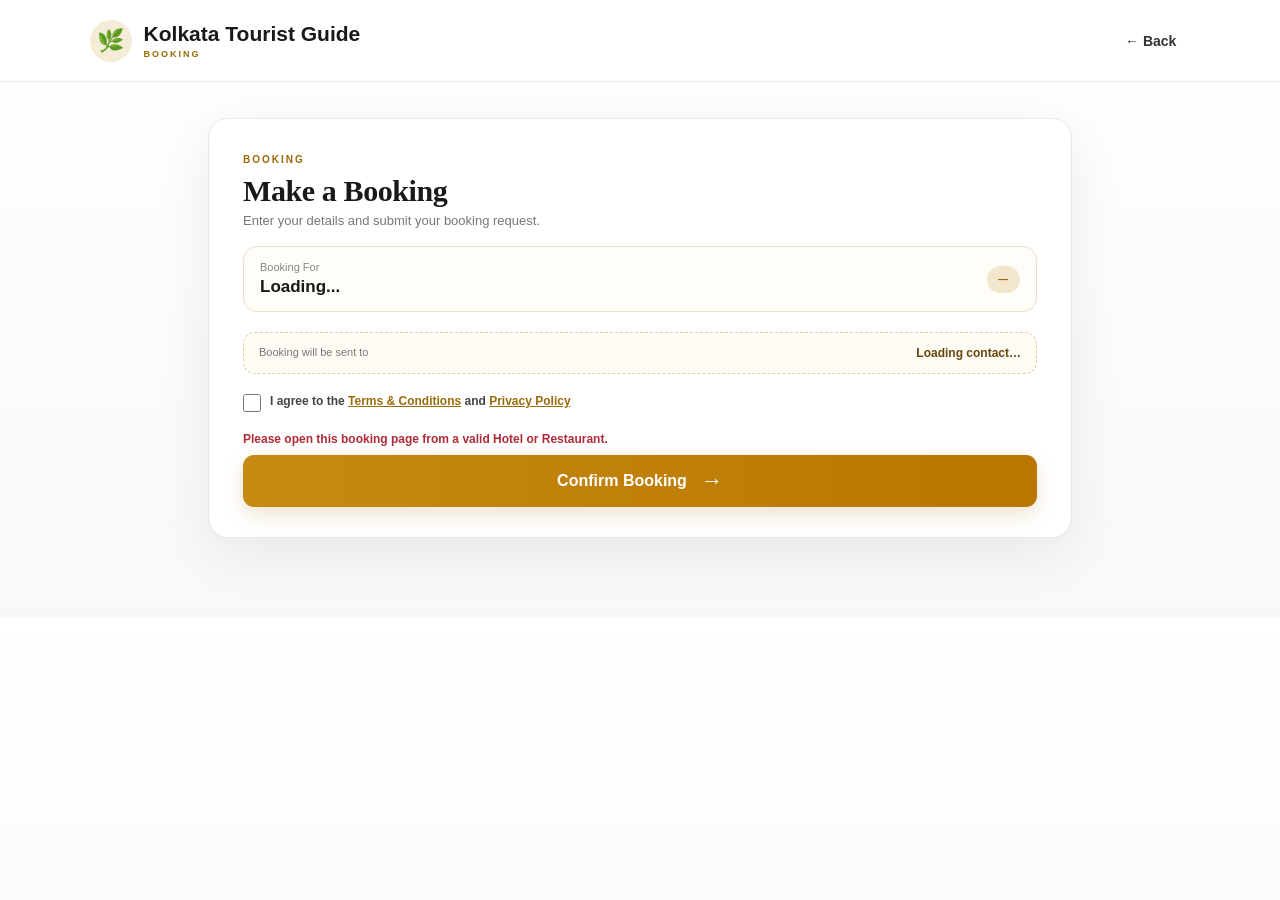
<file: booking.html>
<!DOCTYPE html>
<html lang="en">
<head>
<meta charset="UTF-8">
<meta name="viewport" content="width=device-width, initial-scale=1.0">
<title>Booking | Kolkata Tourist Guide</title>
<style>
/* INTERNAL CSS: css/booking.css */
*{box-sizing:border-box}
:root{--gold:#c58a14;--gold-dark:#9c6807;--gold-soft:#fff7e3;--ink:#191919;--muted:#777;--line:#e8e8e4;--bg:#fafaf8}
html{scroll-behavior:smooth}
body{margin:0;background:linear-gradient(180deg,#fff,#f8f8f6);color:var(--ink);font-family:Inter,Arial,"Noto Sans Bengali",sans-serif}
.booking-topbar{height:82px;background:rgba(255,255,255,.96);border-bottom:1px solid #ecece9;display:flex;align-items:center;justify-content:space-between;padding:0 7%;position:sticky;top:0;z-index:20;backdrop-filter:blur(12px)}
.brand-wrap{display:flex;align-items:center;gap:12px}
.brand-mark{width:42px;height:42px;border-radius:50%;display:grid;place-items:center;background:#f5ecd8;color:var(--gold-dark);font-size:22px}
.brand-name{font-weight:850;font-size:21px;line-height:1.1}
.brand-sub{font-size:9px;letter-spacing:2px;color:var(--gold-dark);font-weight:800;margin-top:4px}
.back-link{color:#333;text-decoration:none;font-weight:750;font-size:14px;padding:10px 14px;border-radius:10px;transition:.2s}
.back-link:hover{background:#f4f4f1;transform:translateX(-2px)}
.booking-shell{max-width:900px;margin:36px auto 80px;padding:0 18px}
.booking-card{background:#fff;border:1px solid #e8e8e4;border-radius:20px;box-shadow:0 15px 55px rgba(0,0,0,.07);overflow:hidden}
.booking-intro{padding:30px 34px 18px}
.eyebrow{font-size:10px;font-weight:900;letter-spacing:2px;color:var(--gold-dark)}
.booking-intro h1{margin:7px 0 5px;font-family:Georgia,serif;font-size:30px;letter-spacing:-.4px}
.booking-intro p{margin:0;color:#777;font-size:13px}
.booking-mode{display:block}
.selected-box{margin:0 34px 4px;background:#fffdf7;border:1px solid #eadfca;border-radius:14px;padding:14px 16px;display:flex;align-items:center;justify-content:space-between;gap:15px}
.label{display:block;font-size:11px;color:#888;margin-bottom:4px}
.selected-box strong{font-size:17px}
.type-pill{font-size:10px;font-weight:900;letter-spacing:1px;background:#f2e7cc;color:var(--gold-dark);padding:8px 11px;border-radius:999px}
.form-section{padding:26px 34px;border-top:1px solid var(--line)}
.section-title{display:flex;gap:11px;align-items:center;margin-bottom:20px}
.section-icon{width:35px;height:35px;border-radius:11px;background:var(--gold-soft);display:grid;place-items:center;font-size:17px;flex:none}
.section-title h2{font-size:17px;margin:0;font-weight:850}
.section-title p{font-size:11px;color:#8a8a8a;margin:3px 0 0}
.section-title small{font-size:12px;color:#999;font-weight:500}
.form-grid{display:grid;grid-template-columns:1fr 1fr;gap:18px}
.form-grid label.full{grid-column:1/-1}
label{display:block;font-size:12px;font-weight:750;color:#333}
label>span{display:block;margin-bottom:8px}
label b{color:#c33}
label em{display:block;font-style:normal;color:#999;font-size:10px;font-weight:500;margin-top:6px}
input,select,textarea{width:100%;border:1px solid #d9d9d5;background:#fff;border-radius:10px;min-height:46px;padding:12px 13px;font:inherit;font-size:13px;color:#242424;outline:none;transition:.2s}
textarea{min-height:105px;resize:vertical;line-height:1.5}
input::placeholder,textarea::placeholder{color:#aaa}
input:focus,select:focus,textarea:focus{border-color:#c49325;box-shadow:0 0 0 4px rgba(196,147,37,.11)}
.phone-row{display:grid;grid-template-columns:105px 1fr;gap:7px}
.phone-row select{border-radius:10px}
.contact-preview{margin:20px 34px 0;padding:13px 15px;border:1px dashed #dfcfaa;border-radius:12px;background:#fffcf5;display:flex;justify-content:space-between;gap:12px;font-size:11px;color:#777}
.contact-preview strong{color:#65460a;font-size:12px}
.terms{display:flex;align-items:flex-start;gap:9px;margin:0;padding:20px 34px 12px;font-size:12px;font-weight:650;color:#444}
.terms input{width:18px;min-height:18px;height:18px;margin:0;accent-color:var(--gold);flex:none}
.terms a{color:#9a6b0b}
.message{min-height:20px;padding:4px 34px 9px;color:#b02a37;font-size:12px;font-weight:700}
.confirm-btn{width:calc(100% - 68px);margin:0 34px 30px;border:0;border-radius:11px;min-height:52px;background:linear-gradient(90deg,#c68a12,#b97600);color:#fff;font-size:16px;font-weight:850;cursor:pointer;box-shadow:0 7px 20px rgba(166,112,0,.20);display:flex;align-items:center;justify-content:center;gap:14px;transition:.2s}
.confirm-btn:hover{filter:brightness(1.04);transform:translateY(-1px)}
.confirm-btn:disabled{opacity:.7;cursor:wait;transform:none}
.arrow{font-size:22px}
.hidden{display:none!important}
.spinner{width:16px;height:16px;border:2px solid rgba(255,255,255,.5);border-top-color:#fff;border-radius:50%;animation:spin .7s linear infinite}
.success-panel{text-align:center;padding:58px 24px}
.success-icon{width:62px;height:62px;border-radius:50%;display:grid;place-items:center;margin:auto;background:#eaf7ed;color:#258844;font-size:32px}
.success-panel h2{margin:16px 0 6px;font-family:Georgia,serif}
.success-panel p{color:#777;font-size:13px}
.booking-id-box{display:inline-flex;gap:10px;align-items:center;background:#faf8f1;border:1px solid #eadfbd;border-radius:10px;padding:12px 16px;margin:12px 0 22px}
.booking-id-box span{color:#777;font-size:11px}
.secondary-btn{border:1px solid #d7d7d2;background:#fff;border-radius:9px;padding:11px 16px;font-weight:750;cursor:pointer}
body.restaurant-mode .booking-card{border-radius:20px}
body.restaurant-mode .booking-intro h1{font-size:29px}
body.restaurant-mode .confirm-btn{background:linear-gradient(90deg,#c88a11,#b97800)}
body.hotel-mode .confirm-btn{background:linear-gradient(90deg,#bd850e,#a97000)}
@keyframes spin{to{transform:rotate(360deg)}}
@media(max-width:700px){
  .booking-topbar{height:70px;padding:0 15px}
  .brand-name{font-size:17px}.brand-sub{font-size:7px;letter-spacing:1.5px}
  .back-link{font-size:0;padding:9px}.back-link:first-letter{font-size:18px}
  .booking-shell{margin:15px auto 45px;padding:0 9px}
  .booking-card{border-radius:16px}
  .booking-intro{padding:23px 19px 14px}.booking-intro h1{font-size:25px}
  .selected-box{margin:0 19px 4px}
  .form-section{padding:22px 19px}.form-grid{grid-template-columns:1fr}.form-grid label.full{grid-column:auto}
  .phone-row{grid-template-columns:96px 1fr}
  .contact-preview{margin:18px 19px 0;flex-direction:column}
  .terms{padding:18px 19px 10px}.message{padding:4px 19px 9px}
  .confirm-btn{width:calc(100% - 38px);margin:0 19px 24px}
}

</style>
</head>
<body>
<header class="booking-topbar">
  <div class="brand-wrap">
    <div class="brand-mark">🌿</div>
    <div>
      <div id="brandName" class="brand-name">Kolkata Tourist Guide</div>
      <div id="brandSub" class="brand-sub">BOOKING</div>
    </div>
  </div>
  <a class="back-link" id="backLink" href="javascript:history.back()">← <span id="backText">Back</span></a>
</header>

<main class="booking-shell">
<section class="booking-card">
  <div class="booking-intro">
    <span class="eyebrow" id="introEyebrow">BOOKING</span>
    <h1 id="pageTitle">Make a Booking</h1>
    <p id="pageSubtitle">Enter your details and submit your booking request.</p>
  </div>

  <form id="bookingForm" novalidate>
    <input type="hidden" id="entityType">
    <input type="hidden" id="entityName">
    <input type="hidden" id="entityId">

    <div class="selected-box">
      <div>
        <span class="label">Booking For</span>
        <strong id="selectedName">Loading...</strong>
      </div>
      <span id="selectedType" class="type-pill">—</span>
    </div>

    <!-- ================= RESTAURANT ================= -->
    <div id="restaurantFields" class="booking-mode hidden">
      <div class="form-section">
        <div class="section-title">
          <span class="section-icon">👤</span>
          <div><h2>Guest Information</h2><p>Tell us how we can contact you.</p></div>
        </div>
        <div class="form-grid">
          <label>
            <span>Full Name <b>*</b></span>
            <input id="rCustomerName" type="text" maxlength="80" placeholder="Enter your full name" autocomplete="name">
          </label>
          <label>
            <span>Email Address <b>*</b></span>
            <input id="rEmail" type="email" maxlength="120" placeholder="Enter your email address" autocomplete="email">
          </label>
          <label>
            <span>Phone Number <b>*</b></span>
            <div class="phone-row">
              <select id="rCountryCode" aria-label="Country code">
                <option value="+91">🇮🇳 +91</option>
                <option value="+880">🇧🇩 +880</option>
                <option value="+1">🇺🇸 +1</option>
                <option value="+44">🇬🇧 +44</option>
                <option value="+61">🇦🇺 +61</option>
              </select>
              <input id="rPhone" type="tel" inputmode="numeric" maxlength="15" placeholder="Enter your phone number" autocomplete="tel-national">
            </div>
          </label>
          <label class="full">
            <span>Country / Nationality <b>*</b></span>
            <select id="rNationality">
              <option value="">Select your country</option>
              <option>India</option><option>Bangladesh</option><option>Nepal</option>
              <option>Bhutan</option><option>Sri Lanka</option><option>United States</option>
              <option>United Kingdom</option><option>Australia</option><option>Canada</option><option>Other</option>
            </select>
          </label>
        </div>
      </div>

      <div class="form-section">
        <div class="section-title">
          <span class="section-icon">🎂</span>
          <div><h2>Special Occasion <small>(Optional)</small></h2></div>
        </div>
        <select id="rOccasion">
          <option value="">Select occasion (e.g., Birthday, Anniversary)</option>
          <option>Birthday</option><option>Anniversary</option><option>Business Dinner</option>
          <option>Family Gathering</option><option>Date Night</option><option>Other</option>
        </select>
      </div>

      <div class="form-section">
        <div class="section-title">
          <span class="section-icon">📅</span>
          <div><h2>Booking Details</h2></div>
        </div>
        <div class="form-grid">
          <label>
            <span>Date <b>*</b></span>
            <input id="rDate" type="date">
          </label>
          <label>
            <span>Time <b>*</b></span>
            <select id="rTime">
              <option value="">Select time</option>
              <option>12:00 PM</option><option>12:30 PM</option><option>1:00 PM</option><option>1:30 PM</option>
              <option>2:00 PM</option><option>2:30 PM</option><option>6:30 PM</option><option>7:00 PM</option>
              <option>7:30 PM</option><option>8:00 PM</option><option>8:30 PM</option><option>9:00 PM</option>
              <option>9:30 PM</option><option>10:00 PM</option>
            </select>
          </label>
          <label>
            <span>Number of Guests <b>*</b></span>
            <select id="rGuests">
              <option value="">Select number of guests</option>
              <option value="1">1 Guest</option><option value="2">2 Guests</option><option value="3">3 Guests</option>
              <option value="4">4 Guests</option><option value="5">5 Guests</option><option value="6">6 Guests</option>
              <option value="7">7 Guests</option><option value="8">8 Guests</option><option value="9">9 Guests</option>
              <option value="10">10 Guests</option><option value="11">11 Guests</option><option value="12">12 Guests</option>
            </select>
          </label>
          <label>
            <span>Table Preference <small>(Optional)</small></span>
            <select id="rTable">
              <option value="">Select preference</option>
              <option>Indoor</option><option>Outdoor</option><option>Window Seat</option>
              <option>Quiet Area</option><option>Bar / Lounge</option><option>Private Dining</option><option>No Preference</option>
            </select>
            <em>We'll do our best to accommodate your preference.</em>
          </label>
        </div>
      </div>

      <div class="form-section">
        <div class="section-title">
          <span class="section-icon">🍴</span>
          <div><h2>Dining Preferences <small>(Optional)</small></h2></div>
        </div>
        <div class="form-grid">
          <label>
            <span>Seating Area</span>
            <select id="rSeating">
              <option value="">Select seating area</option>
              <option>Indoor</option><option>Outdoor</option><option>Private Dining</option>
              <option>Rooftop</option><option>Window Side</option><option>No Preference</option>
            </select>
          </label>
          <label>
            <span>Dietary Preference</span>
            <select id="rDiet">
              <option value="">Select preference</option>
              <option>None</option><option>Vegetarian</option><option>Vegan</option>
              <option>Jain</option><option>Halal</option><option>Gluten Free</option><option>Other</option>
            </select>
          </label>
          <label class="full">
            <span>Additional Requests</span>
            <textarea id="rRequests" maxlength="500" placeholder="Any special requests or preferences?"></textarea>
            <em>e.g. Window seat, High chair, Allergy information, etc.</em>
          </label>
        </div>
      </div>
    </div>

    <!-- ================= HOTEL: PRESERVED WORKING FLOW ================= -->
    <div id="hotelFields" class="booking-mode hidden">
      <div class="form-section">
        <div class="section-title"><span class="section-icon">👤</span><div><h2>Guest Information</h2></div></div>
        <div class="form-grid">
          <label><span>Full Name <b>*</b></span><input id="hCustomerName" type="text" maxlength="80" placeholder="Enter your full name" autocomplete="name"></label>
          <label><span>Mobile Number <b>*</b></span><input id="hPhone" type="tel" inputmode="numeric" maxlength="15" placeholder="Enter mobile number" autocomplete="tel"></label>
          <label class="full"><span>Email Address</span><input id="hEmail" type="email" maxlength="120" placeholder="Enter your email address" autocomplete="email"></label>
        </div>
      </div>
      <div class="form-section">
        <div class="section-title"><span class="section-icon">📅</span><div><h2>Stay Information</h2></div></div>
        <div class="form-grid">
          <label><span>Check-in Date <b>*</b></span><input id="hCheckin" type="date"></label>
          <label><span>Check-out Date <b>*</b></span><input id="hCheckout" type="date"></label>
          <label><span>Number of Guests <b>*</b></span><select id="hGuests">
            <option value="1">1 Guest</option><option value="2">2 Guests</option><option value="3">3 Guests</option>
            <option value="4">4 Guests</option><option value="5">5 Guests</option><option value="6">6 Guests</option>
            <option value="7">7 Guests</option><option value="8">8 Guests</option><option value="9">9 Guests</option><option value="10">10 Guests</option>
          </select></label>
          <label id="roomTypeWrap"><span>Room Type</span><select id="roomType"><option value="">Select room type</option></select></label>
        </div>
      </div>
      <div class="form-section"><div class="section-title"><span class="section-icon">📝</span><div><h2>Special Requests <small>(Optional)</small></h2></div></div><textarea id="hRequests" maxlength="500" placeholder="Any special requests or preferences?"></textarea></div>
      <div class="form-section"><div class="section-title"><span class="section-icon">📍</span><div><h2>Guest Address <small>(Optional)</small></h2></div></div><input id="hAddress" maxlength="250" placeholder="Enter your address"></div>
    </div>

    <div class="contact-preview" id="contactPreview">
      <span>Booking will be sent to</span>
      <strong id="businessContactPreview">Loading contact…</strong>
    </div>

    <label class="terms">
      <input id="terms" type="checkbox">
      <span>I agree to the <a href="#">Terms &amp; Conditions</a> and <a href="#">Privacy Policy</a></span>
    </label>

    <div id="message" class="message" role="alert" aria-live="polite"></div>

    <button id="submitBtn" class="confirm-btn" type="submit">
      <span id="submitText">Confirm Booking</span><span class="arrow">→</span><span id="spinner" class="spinner hidden"></span>
    </button>
  </form>

  <div id="successPanel" class="success-panel hidden">
    <div class="success-icon">✓</div>
    <h2>Booking Request Ready</h2>
    <p>Your booking details have been prepared and WhatsApp has been opened.</p>
    <div class="booking-id-box"><span>Booking ID</span><strong id="bookingId">—</strong></div>
    <button type="button" id="newBookingBtn" class="secondary-btn">Make Another Booking</button>
  </div>
</section>
</main>
<script src="github-pages.js"></script>
<script>
/* INTERNAL JS: js/booking.js */
(() => {
"use strict";

const $ = id => document.getElementById(id);
const clean = v => String(v ?? "").trim();
const digits = v => clean(v).replace(/\D/g, "");
const today = () => {
  const d = new Date();
  return `${d.getFullYear()}-${String(d.getMonth()+1).padStart(2,"0")}-${String(d.getDate()).padStart(2,"0")}`;
};

let type = "";
let entityId = "";
let business = null;
let place = null;
let contact = "";

function showError(text){ $("message").textContent = text || ""; }
function setLoading(on){
  $("submitBtn").disabled = on;
  $("spinner").classList.toggle("hidden", !on);
  $("submitText").textContent = on ? "Preparing WhatsApp…" : "Confirm Booking";
}

function idOf(item, entityType){
  if (!item) return "";
  const keys = entityType === "restaurant"
    ? ["restaurantId","Restaurant ID","restaurantID","restaurant_id","businessId","businessID","business_id","id"]
    : ["hotelId","Hotel ID","hotelID","hotel_id","businessId","businessID","business_id","id"];
  for(const k of keys){ const v=clean(item[k]); if(v) return v; }
  return "";
}

function phoneOf(item){
  return clean(item?.contactNumber || item?.phone || item?.whatsapp || "");
}

function normalizeWhatsAppNumber(value){
  let n = digits(value);
  if(n.startsWith("00")) n = n.slice(2);
  if(n.length === 10) n = "91" + n;
  return n;
}

async function loadBusiness(){
  const p = new URLSearchParams(location.search);
  type = clean(p.get("type")).toLowerCase();
  entityId = clean(p.get("id") || p.get("entityId"));
  const requestedPlaceId = clean(p.get("placeId"));

  if(type !== "restaurant" && type !== "hotel"){
    throw new Error("Please open this booking page from a valid Hotel or Restaurant.");
  }
  if(!entityId){
    throw new Error("Booking ID is missing. Please open Booking from the selected business.");
  }

  const response = await fetch("data/places.json", {cache:"no-store"});
  if(!response.ok) throw new Error(`Could not load places.json (${response.status}).`);
  const raw = await response.json();
  const places = Array.isArray(raw) ? raw : (Array.isArray(raw.places) ? raw.places : []);
  if(!Array.isArray(places) || !places.length) throw new Error("places.json does not contain valid place data.");

  for(const candidatePlace of places){
    if(requestedPlaceId && clean(candidatePlace.id) !== requestedPlaceId) continue;
    const list = type === "restaurant" ? candidatePlace.restaurants : candidatePlace.hotels;
    if(!Array.isArray(list)) continue;
    const found = list.find(item => idOf(item,type).toLowerCase() === entityId.toLowerCase());
    if(found){ place = candidatePlace; business = found; break; }
  }

  if(!business) throw new Error(`The selected ${type} was not found in places.json.`);

  const name = clean(business.name || business.hotelName || business.restaurantName || "Business");
  contact = phoneOf(business);

  $("entityType").value = type;
  $("entityId").value = idOf(business,type);
  $("entityName").value = name;
  $("selectedName").textContent = name;
  $("selectedType").textContent = type.toUpperCase();
  $("brandName").textContent = name;
  $("brandSub").textContent = type === "restaurant" ? "RESTAURANT BOOKING" : "HOTEL BOOKING";
  $("backText").textContent = type === "restaurant" ? "Back to Restaurant" : "Back to Hotels";
  $("pageTitle").textContent = type === "restaurant" ? "Reserve a Table" : "Book Your Stay";
  $("pageSubtitle").textContent = type === "restaurant"
    ? "Complete your details and send the booking request directly to the restaurant."
    : "Enter your details and send your booking request directly to the hotel.";
  $("introEyebrow").textContent = `${type.toUpperCase()} BOOKING`;
  $("businessContactPreview").textContent = contact || "No contact number in places.json";

  $("restaurantFields").classList.toggle("hidden", type !== "restaurant");
  $("hotelFields").classList.toggle("hidden", type !== "hotel");
  document.body.classList.toggle("restaurant-mode", type === "restaurant");
  document.body.classList.toggle("hotel-mode", type === "hotel");
  document.title = `${name} Booking | Kolkata Tourist Guide`;

  const backUrl = type === "restaurant"
    ? `/restaurant.html?id=${encodeURIComponent(place.id)}`
    : `/hotel.html?id=${encodeURIComponent(place.id)}`;
  $("backLink").href = backUrl;

  if(type === "restaurant"){
    $("rDate").min = today();
  }else{
    $("hCheckin").min = today();
    $("hCheckout").min = today();
    await loadHotelRooms();
  }
}

async function loadHotelRooms(){
  const rooms = Array.isArray(business.rooms)
    ? business.rooms
    : (Array.isArray(business.roomTypes) ? business.roomTypes : []);
  const select = $("roomType");
  select.innerHTML = '<option value="">Select room type</option>';
  rooms.forEach(room => {
    const r = typeof room === "string" ? {name:room} : room;
    const o = document.createElement("option");
    o.value = clean(r.name || r.type);
    o.textContent = `${clean(r.name || r.type || "Room")}${r.price || r.rate ? ` — ${r.price || r.rate}` : ""}`;
    select.appendChild(o);
  });
}

function validate(){
  if(!$("terms").checked){
    showError("Please agree to the Terms & Conditions and Privacy Policy.");
    return false;
  }

  if(type === "restaurant"){
    if(!clean($("rCustomerName").value) || !clean($("rEmail").value) ||
       !clean($("rPhone").value) || !clean($("rNationality").value) ||
       !clean($("rDate").value) || !clean($("rTime").value) || !clean($("rGuests").value)){
      showError("Please complete all required restaurant booking fields.");
      return false;
    }
    if(!/^[^\s@]+@[^\s@]+\.[^\s@]+$/.test(clean($("rEmail").value))){
      showError("Please enter a valid email address.");
      return false;
    }
    if(digits($("rPhone").value).length < 7){
      showError("Please enter a valid phone number.");
      return false;
    }
  }else{
    if(!clean($("hCustomerName").value) || !clean($("hPhone").value) ||
       !clean($("hCheckin").value) || !clean($("hCheckout").value) || !clean($("hGuests").value)){
      showError("Please complete all required hotel booking fields.");
      return false;
    }
    if(new Date($("hCheckout").value) <= new Date($("hCheckin").value)){
      showError("Check-out date must be after check-in date.");
      return false;
    }
    if(digits($("hPhone").value).length < 10){
      showError("Please enter a valid mobile number.");
      return false;
    }
    if(clean($("hEmail").value) && !/^[^\s@]+@[^\s@]+\.[^\s@]+$/.test(clean($("hEmail").value))){
      showError("Please enter a valid email address.");
      return false;
    }
  }
  return true;
}

function buildData(){
  if(type === "restaurant"){
    return {
      entityType:type, entityName:$("entityName").value, entityId,
      customerName:clean($("rCustomerName").value),
      email:clean($("rEmail").value),
      customerPhone:digits($("rPhone").value),
      countryCode:$("rCountryCode").value,
      nationality:clean($("rNationality").value),
      occasion:clean($("rOccasion").value),
      bookingDate:clean($("rDate").value),
      bookingTime:clean($("rTime").value),
      guests:Number($("rGuests").value),
      tablePreference:clean($("rTable").value),
      seatingArea:clean($("rSeating").value),
      dietaryPreference:clean($("rDiet").value),
      additionalRequests:clean($("rRequests").value),
      placeName:clean(place?.name)
    };
  }

  return {
    entityType:type, entityName:$("entityName").value, entityId,
    customerName:clean($("hCustomerName").value),
    email:clean($("hEmail").value),
    customerPhone:digits($("hPhone").value),
    checkIn:clean($("hCheckin").value),
    checkOut:clean($("hCheckout").value),
    guests:Number($("hGuests").value),
    roomType:clean($("roomType").value),
    specialRequest:clean($("hRequests").value),
    address:clean($("hAddress").value),
    placeName:clean(place?.name)
  };
}

function createBookingId(){
  const prefix = type === "restaurant" ? "REST" : "HOTEL";
  return `KTG-${prefix}-BOOK-${Date.now().toString(36).toUpperCase()}-${Math.random().toString(36).slice(2,7).toUpperCase()}`;
}

function messageText(data, bookingId){
  const lines = [
    type === "restaurant" ? "🍽️ KTG RESTAURANT TABLE BOOKING" : "🏨 KTG HOTEL BOOKING REQUEST",
    "",
    `Business: ${data.entityName}`,
    `Business ID: ${data.entityId}`,
    `Tourist Place: ${data.placeName || "Kolkata"}`,
    `Booking ID: ${bookingId}`,
    "",
    `Customer: ${data.customerName}`,
    `Phone: ${data.countryCode || "+91"} ${data.customerPhone}`,
    data.email ? `Email: ${data.email}` : "",
    data.nationality ? `Nationality: ${data.nationality}` : "",
    `Guests: ${data.guests}`
  ];

  if(type === "restaurant"){
    lines.push(
      `Date: ${data.bookingDate}`,
      `Time: ${data.bookingTime}`,
      data.occasion ? `Special Occasion: ${data.occasion}` : "",
      data.tablePreference ? `Table Preference: ${data.tablePreference}` : "",
      data.seatingArea ? `Seating Area: ${data.seatingArea}` : "",
      data.dietaryPreference ? `Dietary Preference: ${data.dietaryPreference}` : "",
      data.additionalRequests ? `Additional Requests: ${data.additionalRequests}` : ""
    );
  }else{
    lines.push(
      `Check-in: ${data.checkIn}`,
      `Check-out: ${data.checkOut}`,
      data.roomType ? `Room Type: ${data.roomType}` : "",
      data.specialRequest ? `Special Request: ${data.specialRequest}` : "",
      data.address ? `Guest Address: ${data.address}` : ""
    );
  }

  lines.push("", "Sent from Kolkata Tourist Guide (KTG)");
  return lines.filter(Boolean).join("\n");
}

function openWhatsApp(data, bookingId){
  const number = normalizeWhatsAppNumber(contact);
  if(!number || number.length < 11){
    throw new Error("This business does not have a valid WhatsApp contact number in places.json.");
  }

  const url = `https://wa.me/${number}?text=${encodeURIComponent(messageText(data,bookingId))}`;

  // Same-tab first is more reliable with popup blockers; WhatsApp itself decides
  // whether to open the app or web client.
  window.location.assign(url);
}

$("bookingForm").addEventListener("submit", event => {
  event.preventDefault();
  showError("");

  if(!business){
    showError("Booking business could not be loaded.");
    return;
  }
  if(!validate()) return;

  const data = buildData();
  const bookingId = createBookingId();

  try{
    localStorage.setItem("ktg_last_booking", JSON.stringify({
      ...data, bookingId,
      whatsappNumber:normalizeWhatsAppNumber(contact),
      createdAt:new Date().toISOString()
    }));
  }catch(_){}

  setLoading(true);
  try{
    openWhatsApp(data, bookingId);
  }catch(error){
    setLoading(false);
    showError(error.message || "Could not open WhatsApp.");
  }
});

$("newBookingBtn").addEventListener("click", () => {
  $("successPanel").classList.add("hidden");
  $("bookingForm").classList.remove("hidden");
  $("bookingForm").reset();
  loadBusiness().catch(err => showError(err.message));
});

loadBusiness().catch(error => {
  console.error("Booking load error:", error);
  showError(error.message || "Could not load booking information.");
});
})();

</script>
</body>
</html>
</file>
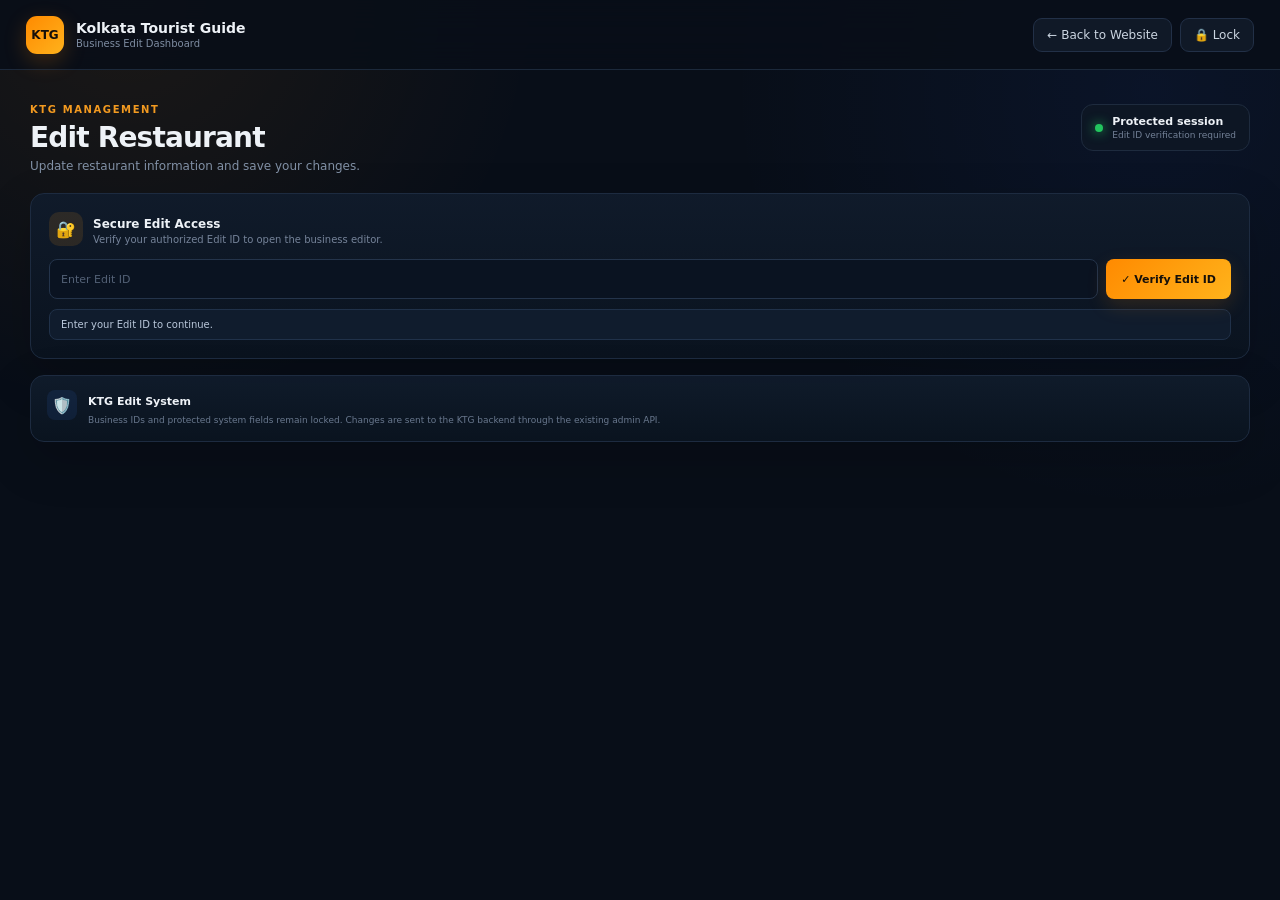
<file: edit.html>
<!doctype html>
<html lang="en">
<head>
  <meta charset="UTF-8">
  <meta name="viewport" content="width=device-width,initial-scale=1.0">
  <meta name="description" content="KTG Business Edit Dashboard">
  <title>KTG — Edit Restaurant</title>
  <style>
/* INTERNAL CSS: css/edit.css */
*{box-sizing:border-box}html{scroll-behavior:smooth}body{margin:0;min-height:100vh;font-family:Inter,ui-sans-serif,system-ui,-apple-system,BlinkMacSystemFont,"Segoe UI",Arial,sans-serif;color:#eef2f7;background:radial-gradient(circle at 10% 0%,rgba(255,145,0,.08),transparent 28%),radial-gradient(circle at 90% 10%,rgba(41,98,255,.07),transparent 30%),#080e18}button,input,select,textarea{font:inherit}button{cursor:pointer}.topbar{height:70px;position:sticky;top:0;z-index:50;display:flex;align-items:center;justify-content:space-between;padding:0 26px;background:rgba(8,14,24,.88);border-bottom:1px solid #1c293b;backdrop-filter:blur(18px)}.brand{display:flex;align-items:center;gap:12px}.brand-logo{width:38px;height:38px;border-radius:11px;display:grid;place-items:center;font-size:12px;font-weight:900;color:#15100a;background:linear-gradient(135deg,#ff8a00,#ffb21c);box-shadow:0 7px 22px rgba(255,138,0,.22)}.brand strong{display:block;font-size:14px}.brand span{display:block;margin-top:2px;font-size:10px;color:#7f8da2}.top-actions{display:flex;gap:8px}.ghost-btn,.secondary-btn{border:1px solid #223047;background:#101927;color:#cbd5e1;border-radius:9px;padding:9px 13px;text-decoration:none;font-size:12px}.ghost-btn:hover,.secondary-btn:hover{border-color:#34455f;background:#152033}.shell{width:min(1220px,calc(100% - 48px));margin:auto;padding:34px 0 70px}.page-head{display:flex;justify-content:space-between;align-items:flex-start;gap:24px;margin-bottom:20px}.eyebrow{font-size:10px;letter-spacing:.16em;font-weight:800;color:#f39a20;text-transform:uppercase}.page-head h1{margin:6px 0 5px;font-size:28px;letter-spacing:-.03em}.page-head p,.editor-top p,.selector-top p{margin:0;color:#8190a5;font-size:12px}.session-pill{display:flex;align-items:center;gap:9px;border:1px solid #1e2b3e;background:#0d1624;border-radius:12px;padding:10px 13px}.dot{width:8px;height:8px;border-radius:50%;background:#22c55e;box-shadow:0 0 12px #22c55e}.session-pill b{display:block;font-size:11px}.session-pill small{display:block;color:#738197;font-size:9px;margin-top:2px}.access-card,.selector-card,.editor,.security-note{border:1px solid #1d2b40;background:linear-gradient(180deg,rgba(16,27,43,.96),rgba(10,19,31,.96));border-radius:14px;box-shadow:0 18px 50px rgba(0,0,0,.18)}.access-card{padding:18px;margin-bottom:16px}.access-copy{display:flex;gap:10px;align-items:center;margin-bottom:13px}.access-icon{width:34px;height:34px;border-radius:10px;display:grid;place-items:center;background:rgba(255,159,28,.12)}.access-copy b{font-size:12px}.access-copy small{display:block;color:#758399;font-size:10px;margin-top:2px}.access-row{display:grid;grid-template-columns:1fr auto;gap:8px}.edit-input{width:100%;min-height:40px;padding:9px 11px;border:1px solid #24344b;border-radius:8px;background:#0a1321;color:#edf2f7;outline:none;font-size:11px;transition:.2s}.edit-input:focus{border-color:#e58b17;box-shadow:0 0 0 3px rgba(229,139,23,.1)}.edit-input::placeholder{color:#536176}.edit-input[readonly]{color:#7f8da1;background:#101a29}.primary-btn,.save-btn,.danger-btn{border:0;border-radius:8px;min-height:40px;padding:9px 15px;font-size:11px;font-weight:800}.primary-btn,.save-btn{color:#16100a;background:linear-gradient(135deg,#ff8a00,#ffb31b);box-shadow:0 7px 20px rgba(255,138,0,.15)}.primary-btn:hover,.save-btn:hover{filter:brightness(1.06);transform:translateY(-1px)}.status{margin-top:10px;padding:9px 11px;border-radius:8px;font-size:10px}.status.info{color:#b9c7da;background:#101c2d;border:1px solid #203149}.status.success{color:#a7f3c1;background:rgba(34,197,94,.08);border:1px solid rgba(34,197,94,.18)}.status.error{color:#fecaca;background:rgba(239,68,68,.08);border:1px solid rgba(239,68,68,.18)}.status.warning{color:#fde68a;background:rgba(245,158,11,.08);border:1px solid rgba(245,158,11,.18)}[hidden]{display:none!important}.selector-card{padding:18px;margin-bottom:16px}.selector-top,.editor-top{display:flex;justify-content:space-between;align-items:flex-start;gap:16px}.selector-top h2,.editor-top h2{margin:4px 0 4px;font-size:17px}.step-chip{border:1px solid #5c3b14;color:#ffb13a;background:rgba(255,159,28,.08);padding:6px 9px;border-radius:7px;font-size:10px;font-weight:900}.selector-grid{display:grid;grid-template-columns:repeat(3,1fr);gap:12px;margin-top:16px}.selector-grid label,.field label{font-size:10px;font-weight:700;color:#aeb9c9}.selector-grid .edit-input{margin-top:6px}.selector-actions{display:flex;justify-content:flex-end;margin-top:13px}.editor{overflow:hidden}.editor-top{padding:19px 20px;border-bottom:1px solid #1b293b}.editor-meta{text-align:right;color:#6f7d91;font-size:9px}.editor-meta span{display:block;color:#55d98a;margin-bottom:4px}.editor-meta small{font-family:ui-monospace,monospace}.editor-grid{padding:14px;display:grid;grid-template-columns:repeat(2,minmax(0,1fr));gap:10px}.section-card{border:1px solid #1c2a3e;border-radius:11px;background:rgba(8,16,27,.55);overflow:hidden}.section-card.wide{grid-column:1/-1}.section-head{display:flex;align-items:center;gap:9px;padding:12px 13px;border-bottom:1px solid #1b293b;background:linear-gradient(180deg,#111e2e,#0d1827)}.section-icon{width:28px;height:28px;border-radius:8px;display:grid;place-items:center;background:rgba(255,159,28,.1);font-size:13px}.section-head b{font-size:11px}.section-head small{display:block;color:#65748a;font-size:8px;margin-top:2px}.section-body{padding:12px;display:grid;grid-template-columns:repeat(2,minmax(0,1fr));gap:10px}.field.wide{grid-column:1/-1}.field .edit-input{margin-top:5px}.field textarea{min-height:82px;resize:vertical;line-height:1.45}.field-help{display:block;color:#5f6e83;font-size:8px;margin-top:4px}.readonly-field{opacity:.58}.array-field{min-height:100px}.image-list{display:grid;grid-template-columns:repeat(3,1fr);gap:8px;margin-top:6px}.image-preview{position:relative;height:105px;border:1px solid #24344b;border-radius:8px;overflow:hidden;background:#09111d}.image-preview img{width:100%;height:100%;object-fit:cover;display:block}.image-preview span{position:absolute;left:5px;bottom:5px;padding:3px 5px;border-radius:5px;background:rgba(0,0,0,.68);font-size:8px}.sticky-save{position:sticky;bottom:0;display:flex;justify-content:flex-end;gap:8px;padding:12px 14px;background:rgba(8,15,25,.94);border-top:1px solid #1d2b40;backdrop-filter:blur(14px)}.save-btn{min-width:170px}.danger-btn{background:#dc2626;color:#fff}.security-note{display:flex;gap:11px;align-items:flex-start;margin-top:16px;padding:14px 16px}.security-note>span{width:30px;height:30px;border-radius:8px;display:grid;place-items:center;background:rgba(59,130,246,.1)}.security-note b{font-size:11px}.security-note p{margin:4px 0 0;color:#69788e;font-size:9px;line-height:1.6}.modal{position:fixed;inset:0;z-index:100;display:grid;place-items:center;padding:20px;background:rgba(2,6,23,.76);backdrop-filter:blur(8px)}.modal-box{width:min(390px,100%);padding:23px;border:1px solid #29384e;border-radius:15px;background:#0d1726;box-shadow:0 30px 90px rgba(0,0,0,.45)}.modal-icon{width:42px;height:42px;display:grid;place-items:center;border-radius:11px;background:rgba(239,68,68,.1);margin-bottom:10px}.modal-box h3{margin:0;font-size:16px}.modal-box p{font-size:11px;color:#758399;line-height:1.6}.modal-actions{display:flex;justify-content:flex-end;gap:8px;margin-top:16px}@media(max-width:900px){.shell{width:min(100% - 28px,1220px)}.page-head{flex-direction:column}.selector-grid,.editor-grid{grid-template-columns:1fr}.section-card.wide{grid-column:auto}.section-body{grid-template-columns:1fr}.field.wide{grid-column:auto}}@media(max-width:600px){.topbar{padding:0 14px}.brand strong{font-size:12px}.top-actions .ghost-btn:first-child{display:none}.shell{padding-top:20px}.page-head h1{font-size:23px}.session-pill{width:100%}.access-row{grid-template-columns:1fr}.selector-actions .primary-btn{width:100%}.sticky-save{flex-direction:column}.sticky-save button{width:100%}.image-list{grid-template-columns:1fr 1fr}}

</style>
</head>
<body>
  <header class="topbar">
    <div class="brand">
      <div class="brand-logo">KTG</div>
      <div><strong>Kolkata Tourist Guide</strong><span>Business Edit Dashboard</span></div>
    </div>
    <div class="top-actions">
      <a href="index.html" class="ghost-btn">← Back to Website</a>
      <button id="lockButton" class="ghost-btn" type="button">🔒 Lock</button>
    </div>
  </header>

  <main class="shell">
    <section class="page-head">
      <div>
        <div class="eyebrow">KTG MANAGEMENT</div>
        <h1 id="pageTitle">Edit Restaurant</h1>
        <p id="pageSubtitle">Update restaurant information and save your changes.</p>
      </div>
      <div class="session-pill"><span class="dot"></span><div><b>Protected session</b><small>Edit ID verification required</small></div></div>
    </section>

    <section id="accessCard" class="access-card">
      <div class="access-copy"><span class="access-icon">🔐</span><div><b>Secure Edit Access</b><small>Verify your authorized Edit ID to open the business editor.</small></div></div>
      <div class="access-row">
        <input id="editId" class="edit-input" type="password" placeholder="Enter Edit ID" autocomplete="off">
        <button id="verifyButton" class="primary-btn" type="button">✓ Verify Edit ID</button>
      </div>
      <div id="statusMessage" class="status info" role="status" aria-live="polite">Enter your Edit ID to continue.</div>
    </section>

    <section id="entitySection" class="selector-card" hidden>
      <div class="selector-top">
        <div><div class="eyebrow">BUSINESS</div><h2>Select Business</h2><p>Choose the business that you want to edit.</p></div>
        <span class="step-chip">02</span>
      </div>
      <div class="selector-grid">
        <label>Business Type<select id="entityType" class="edit-input"><option value="">Select Type</option><option value="restaurant">🍽️ Restaurant</option><option value="hotel">🏨 Hotel</option></select></label>
        <label>Business ID<input id="entityId" class="edit-input" placeholder="REST-VICTORIA-MEMORIAL-001" autocomplete="off"></label>
        <label>Business Name<input id="entityName" class="edit-input" placeholder="Optional business name" autocomplete="off"></label>
      </div>
      <div class="selector-actions"><button id="loadButton" class="primary-btn" type="button" disabled>📂 Load Business</button></div>
    </section>

    <form id="mainEditForm" class="editor" hidden>
      <div class="editor-top">
        <div><div class="eyebrow" id="editorType">RESTAURANT</div><h2 id="editorTitle">Edit Restaurant</h2><p id="editorSubtitle"></p></div>
        <div class="editor-meta"><span>● Live record</span><small id="recordId"></small></div>
      </div>
      <div id="editorGrid" class="editor-grid"></div>
      <div id="saveMessage" class="status" hidden></div>
      <div class="sticky-save"><button id="resetButton" class="secondary-btn" type="button">↶ Reset</button><button id="logoutBtn" class="secondary-btn" type="button">🔒 Logout</button><button id="saveButton" class="save-btn" type="submit">💾 Save Changes</button></div>
    </form>

    <section class="security-note"><span>🛡️</span><div><b>KTG Edit System</b><p>Business IDs and protected system fields remain locked. Changes are sent to the KTG backend through the existing admin API.</p></div></section>
  </main>

  <div id="lockModal" class="modal" hidden><div class="modal-box"><div class="modal-icon">🔒</div><h3>Lock Edit System?</h3><p>Your current editing session will be locked. You will need to verify the Edit ID again.</p><div class="modal-actions"><button id="cancelLockButton" class="secondary-btn" type="button">Cancel</button><button id="confirmLockButton" class="danger-btn" type="button">Lock Dashboard</button></div></div></div>

  <script src="github-pages.js"></script>
<script>
/* INTERNAL JS: js/edit.js */
"use strict";

document.addEventListener("DOMContentLoaded", () => {
  const state={verified:false,editId:"",entityType:"",entityId:"",entityName:"",placeId:"",entity:null};
  const $=id=>document.getElementById(id);
  const editIdInput=$("editId"), verifyButton=$("verifyButton"), entityTypeInput=$("entityType"), entityIdInput=$("entityId"), entityNameInput=$("entityName"), loadButton=$("loadButton"), entitySection=$("entitySection"), editor=$("mainEditForm"), editorGrid=$("editorGrid"), editorTitle=$("editorTitle"), editorSubtitle=$("editorSubtitle"), editorType=$("editorType"), recordId=$("recordId"), saveButton=$("saveButton"), resetButton=$("resetButton"), logoutBtn=$("logoutBtn"), status=$("statusMessage"), saveMessage=$("saveMessage"), lockButton=$("lockButton"), lockModal=$("lockModal"), cancelLockButton=$("cancelLockButton"), confirmLockButton=$("confirmLockButton");
  const p=new URLSearchParams(location.search);
  const urlType=(p.get("type")||"").trim().toLowerCase();
  const placeId=(p.get("placeId")||"").trim();
  const urlEntityId=(p.get("restaurantId")||p.get("hotelId")||p.get("entityId")||"").trim();
  state.placeId=placeId;

  const esc=v=>String(v??"").replace(/&/g,"&amp;").replace(/</g,"&lt;").replace(/>/g,"&gt;").replace(/"/g,"&quot;").replace(/'/g,"&#039;");
  const clean=v=>String(v??"").trim();
  const cap=v=>{v=clean(v);return v?v[0].toUpperCase()+v.slice(1):""};
  const label=k=>String(k).replace(/([A-Z])/g," $1").replace(/[_-]/g," ").replace(/^\w/,c=>c.toUpperCase()).trim();
  const typeOf=k=>{const s=String(k).toLowerCase();if(s.includes("email"))return"email";if(s.includes("phone")||s.includes("mobile")||s.includes("contact"))return"tel";if(s.includes("date"))return"date";if(s.includes("time"))return"time";if(s.includes("url")||s.includes("website")||s.includes("link")||s.includes("image")||s.includes("photo")||s.includes("maps"))return"url";return"text"};
  function msg(text,type="info",target=status){target.textContent=text;target.className=`status ${type}`;target.hidden=false}
  function loading(btn,on,normal,wait){if(!btn)return;btn.disabled=on;btn.textContent=on?wait:normal}
  function entityId(e){return clean(e?.id||e?.businessId||e?.restaurantId||e?.hotelId||e?.["Restaurant ID"]||e?.["Hotel ID"])}
  function entityName(e){return clean(e?.name||e?.restaurantName||e?.hotelName||e?.title||"Business")}
  function protectedKey(k){const s=String(k).toLowerCase();return s==="id"||s==="businessid"||s==="hotelid"||s==="restaurantid"||s==="editid"||k==="Restaurant ID"||k==="Hotel ID"||k==="Edit ID"||s==="updatedat"}

  const groups=[
    {title:"Basic Information",icon:"▣",keys:["name","description","shortInfo","cuisine","cuisineType","price","priceUnit","averageCost","roomType"]},
    {title:"Location Information",icon:"⌖",keys:["address","location","area","locality","city","state","pincode","postalCode","latitude","longitude","googleMaps","googleMapsLink","metroStation","distance"]},
    {title:"Contact Information",icon:"⌕",keys:["contactNumber","phone","alternatePhone","email","website","officialWebsite","bookingLink"]},
    {title:"Restaurant / Hotel Details",icon:"◉",keys:["hotel","rating","averageRating","reviews","openingTime","closingTime","openingHours","closingDay","closedDay","seatingCapacity","specialties","specialities","highlights"]},
    {title:"Facilities & Services",icon:"✦",keys:["facilities","amenities","services"]},
    {title:"Images & Photos",icon:"▧",keys:["image","images","photo","photos","photo2","photo3","photo4","photo5","photo6"]},
    {title:"Menu / Rooms / Policies",icon:"☷",keys:["menu","rooms","policies","cancellation","payment","children","pets"]}
  ];
  function createControl(key,value){
    let input;
    if(Array.isArray(value)|| (value!==null&&typeof value==="object")){
      input=document.createElement("textarea");input.className="edit-input array-field";input.value=JSON.stringify(value,null,2);input.dataset.type=Array.isArray(value)?"array":"object";
    }else if(typeof value==="boolean"){
      input=document.createElement("select");input.className="edit-input";input.innerHTML='<option value="true">True</option><option value="false">False</option>';input.value=String(value);input.dataset.type="boolean";
    }else{
      input=document.createElement("input");input.className="edit-input";input.type=typeof value==="number"?"number":typeOf(key);input.step=typeof value==="number"?"any":undefined;input.value=clean(value);input.dataset.type=typeof value==="number"?"number":"string";
    }
    input.dataset.field=key;
    if(protectedKey(key)){input.readOnly=input.tagName!=="SELECT";input.classList.add("readonly-field");}
    return input;
  }
  function fieldEl(key,value,wide=false){
    const wrap=document.createElement("div");wrap.className=`field${wide?" wide":""}`;
    const lab=document.createElement("label");lab.textContent=label(key);wrap.appendChild(lab);
    wrap.appendChild(createControl(key,value));
    return wrap;
  }
  function render(entity,type){
    editorGrid.innerHTML="";
    const used=new Set(); const keys=Object.keys(entity||{});
    const allGroups=groups.map(g=>({...g,keys:g.keys.filter(k=>keys.includes(k))})).filter(g=>g.keys.length);
    allGroups.forEach((g,idx)=>{
      const card=document.createElement("section");card.className=`section-card${g.title==="Images & Photos"||g.title==="Menu / Rooms / Policies"?" wide":""}`;
      const head=document.createElement("div");head.className="section-head";head.innerHTML=`<span class="section-icon">${g.icon}</span><div><b>${g.title}</b><small>${idx===0?"Core business information":"Manage this part of the business profile"}</small></div>`;card.appendChild(head);
      const body=document.createElement("div");body.className="section-body";
      g.keys.forEach(k=>{used.add(k);body.appendChild(fieldEl(k,entity[k],k==="description"||Array.isArray(entity[k])||typeof entity[k]==="object"))});card.appendChild(body);editorGrid.appendChild(card);
    });
    const extra=keys.filter(k=>!used.has(k)&&!protectedKey(k));
    if(extra.length){const card=document.createElement("section");card.className="section-card wide";const head=document.createElement("div");head.className="section-head";head.innerHTML='<span class="section-icon">⋯</span><div><b>Additional Information</b><small>Other fields stored with this business</small></div>';card.appendChild(head);const body=document.createElement("div");body.className="section-body";extra.forEach(k=>body.appendChild(fieldEl(k,entity[k],Array.isArray(entity[k])||typeof entity[k]==="object")));card.appendChild(body);editorGrid.appendChild(card)}
    if(entity.image||Array.isArray(entity.images)){const imgs=Array.isArray(entity.images)?entity.images:(entity.image?[entity.image]:[]);const urls=imgs.map(x=>typeof x==="string"?x:x?.image).filter(Boolean).slice(0,6);if(urls.length){const card=document.createElement("section");card.className="section-card wide";const head=document.createElement("div");head.className="section-head";head.innerHTML='<span class="section-icon">▧</span><div><b>Photo Preview</b><small>Preview of current image URLs</small></div>';card.appendChild(head);const body=document.createElement("div");body.className="section-body";const f=document.createElement("div");f.className="field wide";const list=document.createElement("div");list.className="image-list";urls.forEach((u,i)=>{const p=document.createElement("div");p.className="image-preview";p.innerHTML=`<img src="${esc(u)}" alt="Photo ${i+1}" onerror="this.style.opacity=.25"><span>Photo ${i+1}</span>`;list.appendChild(p)});f.appendChild(list);body.appendChild(f);card.appendChild(body);editorGrid.appendChild(card)}}
    editor.hidden=false; saveButton.disabled=false; resetButton.disabled=false;
    editorTitle.textContent=`Edit ${cap(type)}`;editorType.textContent=cap(type).toUpperCase();editorSubtitle.textContent=`${entityName(entity)} • ${entityId(entity)}`;recordId.textContent=entityId(entity);document.title=`KTG — Edit ${cap(type)}`;
  }
  function collect(){const data={};editorGrid.querySelectorAll("[data-field]").forEach(input=>{const k=input.dataset.field;if(protectedKey(k))return;const t=input.dataset.type;if(t==="array"||t==="object"){const raw=input.value.trim();if(!raw){data[k]=t==="array"?[]:{};return}try{data[k]=JSON.parse(raw)}catch(e){throw new Error(`${label(k)} contains invalid JSON.`)}}else if(t==="boolean")data[k]=input.value==="true";else if(t==="number")data[k]=input.value.trim()===""?null:Number(input.value);else data[k]=input.value});return data}
  async function verify(){const editId=clean(editIdInput.value),type=clean(entityTypeInput.value).toLowerCase(),id=clean(entityIdInput.value),name=clean(entityNameInput.value);if(!editId)return msg("Please enter your Edit ID.","warning");if(!["hotel","restaurant"].includes(type))return msg("Please select Hotel or Restaurant first.","warning");if(!id&&!name)return msg("Business ID or Business Name is required.","warning");loading(verifyButton,true,"✓ Verify Edit ID","Verifying...");try{const r=await fetch("/api/admin/verify",{method:"POST",headers:{"Content-Type":"application/json"},body:JSON.stringify({editId,entityType:type,entityId:id,entityName:name,placeId:state.placeId})});const result=await r.json();if(!r.ok||!result.success){state.verified=false;return msg(result.message||"Invalid Edit ID.","error")}state.verified=true;state.editId=editId;state.entityType=result.entityType||type;state.entityId=result.entityId||id;state.placeId=result.placeId||state.placeId;editIdInput.readOnly=true;editIdInput.classList.add("readonly-field");verifyButton.disabled=true;verifyButton.textContent="✓ Verified";loadButton.disabled=false;entitySection.hidden=false;msg("✓ Edit ID verified successfully.","success");await load();}catch(e){console.error(e);msg("Unable to connect to the KTG server.","error")}finally{if(!state.verified)loading(verifyButton,false,"✓ Verify Edit ID","Verifying...")}}
  async function load(){if(!state.verified)return msg("Please verify the Edit ID first.","warning");const type=clean(entityTypeInput.value).toLowerCase(),id=clean(entityIdInput.value),name=clean(entityNameInput.value);loading(loadButton,true,"📂 Load Business","Loading...");try{const r=await fetch("/api/admin/entity",{method:"POST",headers:{"Content-Type":"application/json"},body:JSON.stringify({editId:state.editId,entityType:type,entityId:id,entityName:name,placeId:state.placeId})});const result=await r.json();if(!r.ok||!result.success){editor.hidden=true;return msg(result.message||"Business could not be loaded.","error")}state.entity=result.entity||result.data;state.entityType=result.entityType||type;state.entityId=result.id||entityId(state.entity);state.entityName=entityName(state.entity);render(state.entity,state.entityType);msg(`✓ ${cap(state.entityType)} loaded successfully.`,"success");setTimeout(()=>editor.scrollIntoView({behavior:"smooth",block:"start"}),100)}catch(e){console.error(e);msg("Unable to connect to the KTG server.","error")}finally{loading(loadButton,false,"📂 Load Business","Loading...")}}
  async function save(e){e.preventDefault();if(!state.verified||!state.entity)return msg("No verified business is currently loaded.","error");let data;try{data=collect()}catch(err){return msg(err.message,"error")}if(data.name!==undefined&&!clean(data.name))return msg("Business name cannot be empty.","warning");loading(saveButton,true,"💾 Save Changes","Saving...");try{const r=await fetch("/api/admin/entity",{method:"PUT",headers:{"Content-Type":"application/json"},body:JSON.stringify({editId:state.editId,entityType:state.entityType,entityId:state.entityId,entityName:state.entityName,placeId:state.placeId,data})});const result=await r.json();if(!r.ok||!result.success)return msg(result.message||"Could not save changes.","error");state.entity=result.entity||result.data;state.entityId=result.id||entityId(state.entity);state.entityName=entityName(state.entity);render(state.entity,state.entityType);msg("✓ Changes saved successfully.","success");msg("✓ Changes saved successfully.","success",saveMessage)}catch(err){console.error(err);msg("Unable to connect to the KTG server while saving.","error")}finally{loading(saveButton,false,"💾 Save Changes","Saving...")}}
  function reset(){if(state.entity){render(state.entity,state.entityType);msg("↶ Current changes were reset.","info")}}
  function lock(){state.verified=false;state.editId="";state.entity=null;editIdInput.value="";editIdInput.readOnly=false;editIdInput.classList.remove("readonly-field");verifyButton.disabled=false;verifyButton.textContent="✓ Verify Edit ID";loadButton.disabled=true;editor.hidden=true;entitySection.hidden=true;editorGrid.innerHTML="";if(urlEntityId){entityIdInput.value=urlEntityId;entityIdInput.readOnly=true}else entityIdInput.value="";msg("🔒 Dashboard locked. Verify the Edit ID again.","info");scrollTo({top:0,behavior:"smooth"})}

  verifyButton.addEventListener("click",verify);loadButton.addEventListener("click",load);editor.addEventListener("submit",save);resetButton.addEventListener("click",reset);logoutBtn.addEventListener("click",()=>{if(lockModal)lockModal.hidden=false});lockButton.addEventListener("click",()=>lockModal.hidden=false);cancelLockButton.addEventListener("click",()=>lockModal.hidden=true);confirmLockButton.addEventListener("click",()=>{lockModal.hidden=true;lock()});lockModal.addEventListener("click",e=>{if(e.target===lockModal)lockModal.hidden=true});
  editIdInput.addEventListener("keydown",e=>{if(e.key==="Enter"){e.preventDefault();verify()}});entityIdInput.addEventListener("keydown",e=>{if(e.key==="Enter"&&state.verified){e.preventDefault();load()}});
  entityTypeInput.addEventListener("change",()=>{state.entityType=clean(entityTypeInput.value).toLowerCase();if(!urlEntityId){entityIdInput.value="";entityNameInput.value=""}editor.hidden=true});

  if(urlType&&["hotel","restaurant"].includes(urlType))entityTypeInput.value=urlType;
  if(urlEntityId){entityIdInput.value=urlEntityId;entityIdInput.readOnly=true;entityIdInput.classList.add("readonly-field")}
  state.placeId=placeId;
  if(urlEntityId)msg("Business selected from the URL. Enter your Edit ID to open the editor.","info");
  window.KTGEdit={lock,load,verify};
});

</script>
</body>
</html>
</file>
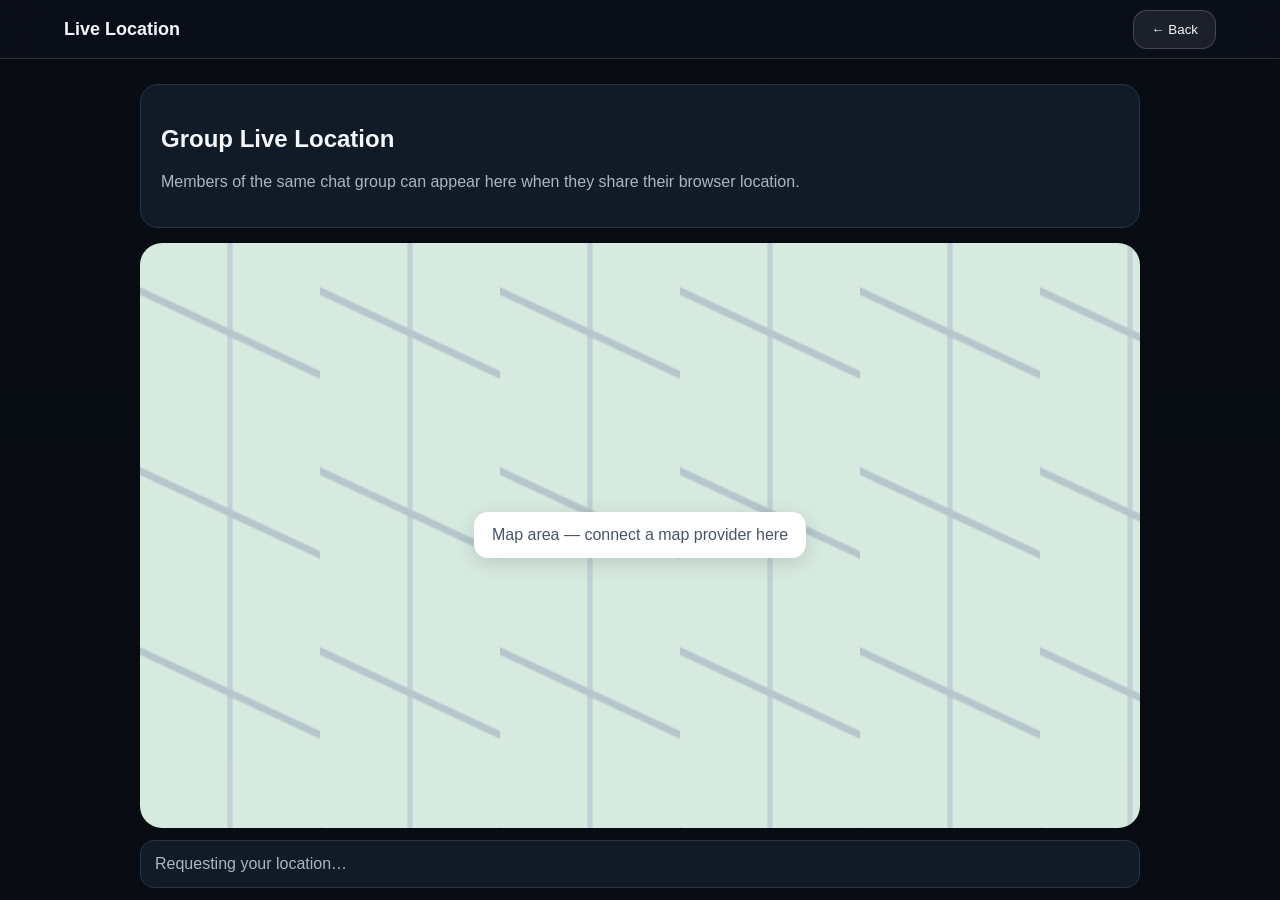
<file: map.html>
<!doctype html>
<html lang="en">
<head>
  <meta charset="UTF-8">
  <meta name="viewport" content="width=device-width, initial-scale=1.0">
  <title>Live Location | Kolkata Tourist Guide</title>
  <style>
/* INTERNAL CSS: css/style.css */
css
* {
  box-sizing: border-box;
}

html {
  scroll-behavior: smooth;
}

body {
  margin: 0;

  font-family: Arial, Helvetica, sans-serif;

  background: #090d14;

  color: #f5f7fb;

  position: relative;

  min-height: 100vh;
}


/* ================================
   GLOBAL KOLKATA BACKGROUND
   IMAGE LINK UNCHANGED
================================ */

body::before {
  content: "";

  position: fixed;

  inset: 0;

  z-index: -2;

  background:
    linear-gradient(
      rgba(4, 8, 15, 0.16),
      rgba(4, 8, 15, 0.22)
    ),
    url("https://images.pexels.com/photos/16569842/pexels-photo-16569842.jpeg")
    center center / cover no-repeat;

  pointer-events: none;
}


/* ================================
   TOP BAR
================================ */

.topbar {
  height: 58px;

  background: rgba(17, 26, 39, 0.30);

  backdrop-filter: blur(14px) saturate(115%);
  -webkit-backdrop-filter: blur(14px) saturate(115%);

  border-bottom: 1px solid rgba(255, 255, 255, 0.16);

  display: flex;

  align-items: center;

  justify-content: space-between;

  padding: 0 5%;

  position: sticky;

  top: 0;

  z-index: 20;
}


.brand {
  font-weight: 800;

  font-size: 18px;
}


.brand span {
  color: #0b5bee;
}


.brand small {
  display: block;

  color: #e22a32;

  font-size: 9px;

  font-style: italic;

  margin-left: 25px;
}


/* ================================
   BUTTONS
================================ */

.icon-btn,
.secondary,
.primary {
  border: 1px solid rgba(255, 255, 255, 0.18);

  border-radius: 14px;

  background: rgba(255, 255, 255, 0.07);

  color: inherit;

  padding: 11px 17px;

  cursor: pointer;

  transition: 0.2s ease;

  backdrop-filter: blur(10px);
  -webkit-backdrop-filter: blur(10px);
}


.icon-btn:hover,
.secondary:hover {
  border-color: #3478f6;

  background: rgba(255, 255, 255, 0.12);

  transform: translateY(-1px);
}


.primary {
  background: #2169ee;

  border-color: #2169ee;

  color: white;

  font-weight: 700;
}


.primary:hover {
  background: #3478f6;
}


/* ================================
   HERO
   IMAGE LINK UNCHANGED
================================ */

.hero {
  min-height: 475px;

  background:
    linear-gradient(
      90deg,
      rgba(3, 7, 12, 0.28),
      rgba(3, 7, 12, 0.08)
    ),
    url("https://images.pexels.com/photos/16569842/pexels-photo-16569842.jpeg")
    center / cover no-repeat;

  display: flex;

  align-items: center;

  position: relative;
}


.hero-overlay {
  max-width: 900px;

  width: 90%;

  margin: auto;
}


.eyebrow {
  color: #2e73f2;

  font-weight: 800;

  letter-spacing: 2px;

  font-size: 12px;
}


.hero h1 {
  font-size: 64px;

  line-height: 0.98;

  margin: 10px 0 20px;
}


.hero p:not(.eyebrow) {
  max-width: 610px;

  color: #e0e5ec;

  line-height: 1.5;
}


/* ================================
   SEARCH
================================ */

.search {
  background: rgba(255, 255, 255, 0.88);

  border-radius: 16px;

  padding: 5px;

  display: flex;

  max-width: 590px;

  margin-top: 28px;

  box-shadow:
    0 12px 35px rgba(0, 0, 0, 0.16);
}


.search input {
  flex: 1;

  border: 0;

  outline: 0;

  padding: 16px;

  background: transparent;

  font-size: 15px;
}


.search button {
  border: 0;

  border-radius: 12px;

  background: #2169ee;

  color: white;

  padding: 0 24px;

  font-weight: 700;

  cursor: pointer;
}


/* ================================
   PLACES SECTION
================================ */

.places-section {
  max-width: 1000px;

  margin: 55px auto;

  padding: 0 25px;
}


.places-section h2 {
  font-size: 30px;
}


/* ================================
   PLACE GRID
================================ */

.place-grid {
  display: grid;

  grid-template-columns: repeat(4, 1fr);

  gap: 16px;
}


/* ================================
   PLACE CARD
   GLASSMORPHISM
================================ */

.place-tile {
  background: rgba(255, 255, 255, 0.07);

  border: 1px solid rgba(255, 255, 255, 0.18);

  border-radius: 16px;

  overflow: hidden;

  cursor: pointer;

  transition: 0.2s ease;

  backdrop-filter: blur(12px) saturate(115%);
  -webkit-backdrop-filter: blur(12px) saturate(115%);

  box-shadow:
    0 12px 35px rgba(0, 0, 0, 0.16),
    inset 0 1px 0 rgba(255, 255, 255, 0.10);
}


.place-tile:hover {
  transform: translateY(-3px);

  border-color: #3478f6;

  background: rgba(255, 255, 255, 0.10);
}


/* ================================
   PLACE IMAGE
================================ */

.place-img {
  width: 100%;

  height: 180px;

  background:
    linear-gradient(
      135deg,
      #21324b,
      #0d1420
    );

  display: flex;

  align-items: center;

  justify-content: center;

  color: #7d8da5;

  text-align: center;

  padding: 0;

  overflow: hidden;
}


.place-img img {
  width: 100%;

  height: 100%;

  display: block;

  object-fit: cover;
}


/* ================================
   PLACE TEXT
================================ */

.place-tile h3 {
  font-size: 16px;

  margin: 15px 14px 6px;
}


.place-tile p {
  font-size: 13px;

  color: #d0d8e4;

  margin: 0 14px 16px;

  line-height: 1.5;
}


/* ================================
   FOOTER
================================ */

footer {
  text-align: center;

  color: #b0bac8;

  padding: 45px;
}


/* ================================
   MODAL
================================ */

.modal {
  position: fixed;

  inset: 0;

  background: rgba(0, 0, 0, 0.48);

  display: flex;

  align-items: center;

  justify-content: center;

  padding: 20px;

  z-index: 100;

  backdrop-filter: blur(5px);
  -webkit-backdrop-filter: blur(5px);
}


.modal.hidden {
  display: none;
}


.modal-card {
  max-width: 430px;

  width: 100%;

  background: rgba(255, 255, 255, 0.10);

  border: 1px solid rgba(255, 255, 255, 0.20);

  border-radius: 22px;

  padding: 28px;

  box-shadow:
    0 20px 60px rgba(0, 0, 0, 0.30),
    inset 0 1px 0 rgba(255, 255, 255, 0.12);

  backdrop-filter: blur(18px) saturate(115%);
  -webkit-backdrop-filter: blur(18px) saturate(115%);
}


.modal-card h2 {
  margin-top: 0;
}


.modal-card p {
  color: #d0d8e4;

  line-height: 1.5;
}


.modal-card button {
  width: 100%;

  margin-top: 12px;
}


.full-input {
  width: 100%;

  padding: 15px;

  border-radius: 12px;

  border: 1px solid rgba(255, 255, 255, 0.18);

  background: rgba(255, 255, 255, 0.07);

  color: white;

  outline: none;

  backdrop-filter: blur(8px);
  -webkit-backdrop-filter: blur(8px);
}


/* ================================
   LIGHT MODE
   IMAGE LINK UNCHANGED
================================ */

body.light {
  background: #f5f7fb;

  color: #111827;
}


body.light::before {
  background:
    linear-gradient(
      rgba(245, 247, 251, 0.20),
      rgba(245, 247, 251, 0.30)
    ),
    url("https://images.pexels.com/photos/16569842/pexels-photo-16569842.jpeg")
    center / cover no-repeat;
}


body.light .topbar {
  background: rgba(255, 255, 255, 0.28);

  color: #111827;

  border-bottom-color: rgba(255, 255, 255, 0.60);

  backdrop-filter: blur(14px);
  -webkit-backdrop-filter: blur(14px);
}


body.light .place-tile,
body.light .modal-card {
  background: rgba(255, 255, 255, 0.20);

  border-color: rgba(255, 255, 255, 0.55);

  box-shadow:
    0 12px 35px rgba(0, 0, 0, 0.08),
    inset 0 1px 0 rgba(255, 255, 255, 0.70);
}


body.light .secondary,
body.light .icon-btn {
  background: rgba(255, 255, 255, 0.25);

  color: #111827;

  border-color: rgba(255, 255, 255, 0.60);
}


body.light .place-tile p {
  color: #4b5563;
}


body.light .modal-card p {
  color: #4b5563;
}


body.light .full-input {
  background: rgba(255, 255, 255, 0.28);

  color: #111827;

  border-color: rgba(255, 255, 255, 0.60);
}


/* ================================
   TABLET
================================ */

@media (max-width: 800px) {

  .place-grid {
    grid-template-columns: repeat(2, 1fr);
  }


  .hero h1 {
    font-size: 45px;
  }
}


/* ================================
   MOBILE
================================ */

@media (max-width: 520px) {

  .place-grid {
    grid-template-columns: 1fr;
  }


  .topbar {
    padding: 0 18px;
  }


  .brand {
    font-size: 15px;
  }


  .hero {
    min-height: 500px;
  }


  .hero-overlay {
    width: 88%;
  }


  .hero h1 {
    font-size: 42px;
  }


  .search {
    width: 100%;
  }


  .place-img {
    height: 210px;
  }
}


</style>
  <style>
/* INTERNAL CSS: css/map.css */
.map-page{max-width:1000px;margin:25px auto;padding:0 15px}.map-notice{background:#111a27;border:1px solid #273448;border-radius:18px;padding:20px;margin-bottom:15px}.map-notice p{color:#aab5c5}.map-canvas{height:65vh;min-height:450px;border-radius:22px;position:relative;overflow:hidden;background:#d7eadf}.map-grid{position:absolute;inset:0;background-image:linear-gradient(25deg,transparent 48%,#a8b8c4 49%,#a8b8c4 51%,transparent 52%),linear-gradient(90deg,transparent 48%,#b7c8d2 49%,#b7c8d2 51%,transparent 52%);background-size:180px 180px;opacity:.7}.map-center{position:absolute;left:50%;top:50%;transform:translate(-50%,-50%);background:white;color:#475569;padding:14px 18px;border-radius:14px;box-shadow:0 5px 20px #0002}.marker{position:absolute;transform:translate(-50%,-100%);text-align:center;font-weight:700}.pin{width:18px;height:18px;border-radius:50%;background:#2169ee;border:3px solid white;box-shadow:0 2px 8px #0005;margin:auto}.marker-label{background:white;color:#111827;padding:5px 9px;border-radius:10px;margin-top:3px;white-space:nowrap}.status{margin-top:12px;background:#111a27;border:1px solid #273448;border-radius:14px;padding:14px;color:#aab5c5}
</style>
</head>
<body>
<header class="topbar">
  <div class="brand">Live Location</div>
  <button class="secondary" onclick="history.back()">← Back</button>
</header>
<main class="map-page">
  <div class="map-notice">
    <h2>Group Live Location</h2>
    <p>Members of the same chat group can appear here when they share their browser location.</p>
  </div>
  <div id="mapCanvas" class="map-canvas">
    <div class="map-grid"></div>
    <div id="markers"></div>
    <div class="map-center">Map area — connect a map provider here</div>
  </div>
  <div id="locationStatus" class="status">Requesting your location…</div>
</main>
<script src="github-pages.js"></script>
<script src="https://cdn.socket.io/4.8.1/socket.io.min.js"></script>
<script>
/* INTERNAL JS: js/map.js */
const socket=io();
const params=new URLSearchParams(location.search);
const groupId=params.get("group")||"group";
const name=sessionStorage.getItem("chatName");
const markers=document.getElementById("markers");
const positions=new Map();

function addMarker(m){
  positions.set(m.id,m);
  renderMarkers();
}
function renderMarkers(){
  markers.innerHTML="";
  [...positions.values()].forEach((m,i)=>{
    const el=document.createElement("div");
    el.className="marker";
    el.style.left=(30+(i*23)%55)+"%";
    el.style.top=(35+(i*17)%45)+"%";
    el.innerHTML=`<div class="pin"></div><div class="marker-label">${escapeHtml(m.name)}</div>`;
    markers.appendChild(el);
  });
}
function escapeHtml(v){return String(v).replace(/[&<>"']/g,m=>({"&":"&amp;","<":"&lt;",">":"&gt;","\"":"&quot;","'":"&#039;"}[m]));}
socket.emit("joinGroup",{groupId,name});
socket.on("locationUpdate",addMarker);

if(navigator.geolocation){
  navigator.geolocation.watchPosition(pos=>{
    socket.emit("locationUpdate",{groupId,name,lat:pos.coords.latitude,lng:pos.coords.longitude});
    document.getElementById("locationStatus").textContent="Your live location is being shared with this group.";
  },()=>{
    document.getElementById("locationStatus").textContent="Location permission was not granted.";
  },{enableHighAccuracy:true,maximumAge:5000,timeout:10000});
}else{
  document.getElementById("locationStatus").textContent="This browser does not support location.";
}
</script>
</body>
</html>
</file>
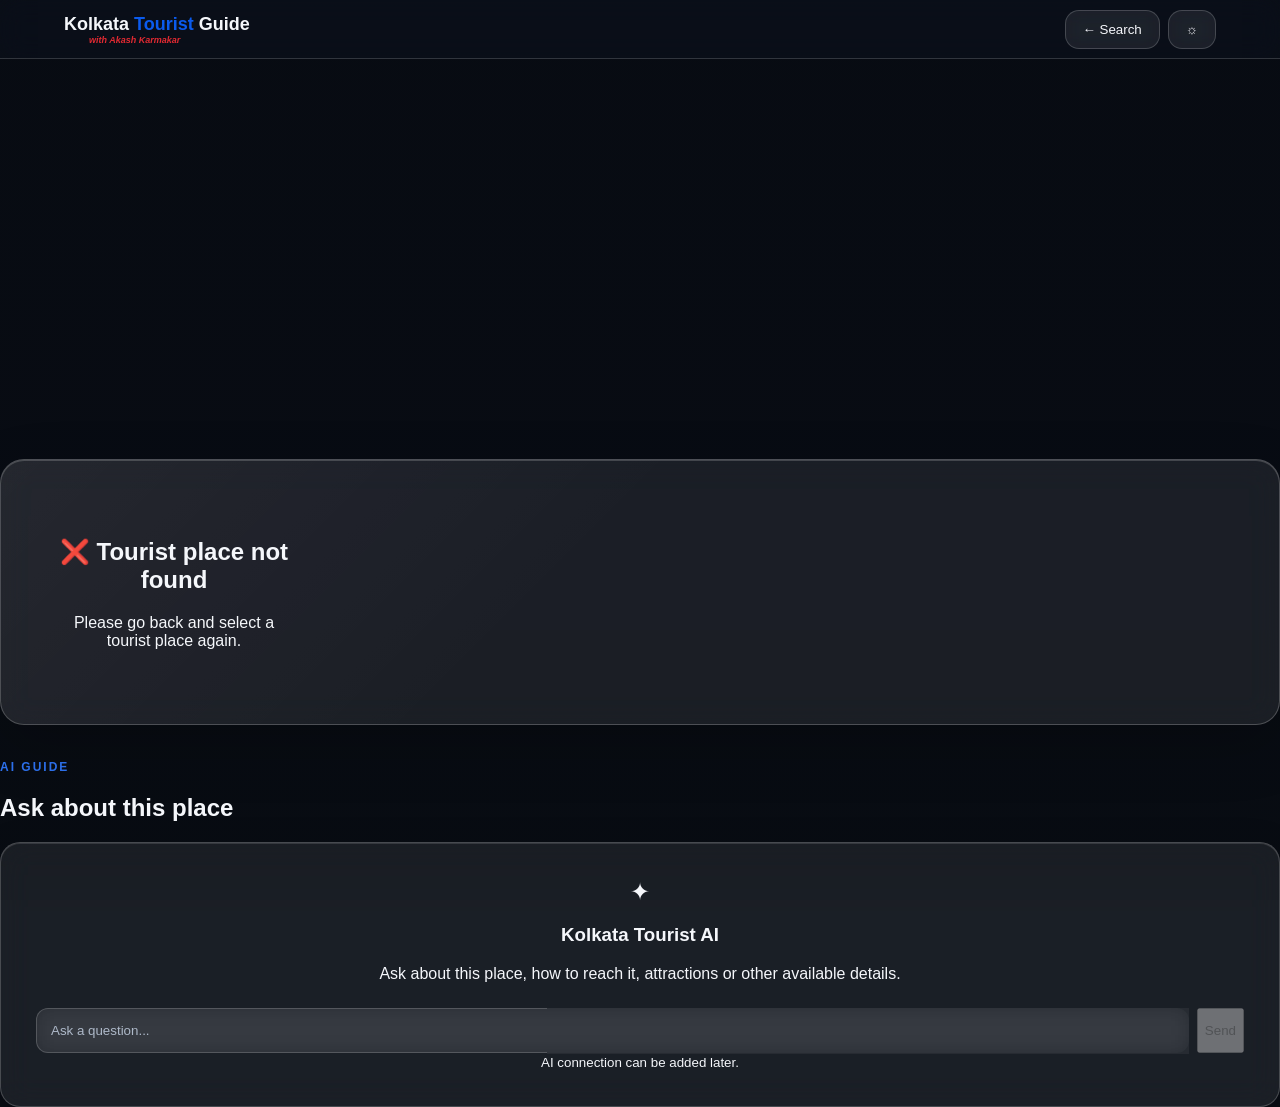
<file: place.html>
<!doctype html>
<html lang="en">
<head>
  <meta charset="UTF-8">
  <meta name="viewport" content="width=device-width, initial-scale=1.0">
  <title>Place | Kolkata Tourist Guide</title>
  <style>
/* INTERNAL CSS: css/style.css */
css
* {
  box-sizing: border-box;
}

html {
  scroll-behavior: smooth;
}

body {
  margin: 0;

  font-family: Arial, Helvetica, sans-serif;

  background: #090d14;

  color: #f5f7fb;

  position: relative;

  min-height: 100vh;
}


/* ================================
   GLOBAL KOLKATA BACKGROUND
   IMAGE LINK UNCHANGED
================================ */

body::before {
  content: "";

  position: fixed;

  inset: 0;

  z-index: -2;

  background:
    linear-gradient(
      rgba(4, 8, 15, 0.16),
      rgba(4, 8, 15, 0.22)
    ),
    url("https://images.pexels.com/photos/16569842/pexels-photo-16569842.jpeg")
    center center / cover no-repeat;

  pointer-events: none;
}


/* ================================
   TOP BAR
================================ */

.topbar {
  height: 58px;

  background: rgba(17, 26, 39, 0.30);

  backdrop-filter: blur(14px) saturate(115%);
  -webkit-backdrop-filter: blur(14px) saturate(115%);

  border-bottom: 1px solid rgba(255, 255, 255, 0.16);

  display: flex;

  align-items: center;

  justify-content: space-between;

  padding: 0 5%;

  position: sticky;

  top: 0;

  z-index: 20;
}


.brand {
  font-weight: 800;

  font-size: 18px;
}


.brand span {
  color: #0b5bee;
}


.brand small {
  display: block;

  color: #e22a32;

  font-size: 9px;

  font-style: italic;

  margin-left: 25px;
}


/* ================================
   BUTTONS
================================ */

.icon-btn,
.secondary,
.primary {
  border: 1px solid rgba(255, 255, 255, 0.18);

  border-radius: 14px;

  background: rgba(255, 255, 255, 0.07);

  color: inherit;

  padding: 11px 17px;

  cursor: pointer;

  transition: 0.2s ease;

  backdrop-filter: blur(10px);
  -webkit-backdrop-filter: blur(10px);
}


.icon-btn:hover,
.secondary:hover {
  border-color: #3478f6;

  background: rgba(255, 255, 255, 0.12);

  transform: translateY(-1px);
}


.primary {
  background: #2169ee;

  border-color: #2169ee;

  color: white;

  font-weight: 700;
}


.primary:hover {
  background: #3478f6;
}


/* ================================
   HERO
   IMAGE LINK UNCHANGED
================================ */

.hero {
  min-height: 475px;

  background:
    linear-gradient(
      90deg,
      rgba(3, 7, 12, 0.28),
      rgba(3, 7, 12, 0.08)
    ),
    url("https://images.pexels.com/photos/16569842/pexels-photo-16569842.jpeg")
    center / cover no-repeat;

  display: flex;

  align-items: center;

  position: relative;
}


.hero-overlay {
  max-width: 900px;

  width: 90%;

  margin: auto;
}


.eyebrow {
  color: #2e73f2;

  font-weight: 800;

  letter-spacing: 2px;

  font-size: 12px;
}


.hero h1 {
  font-size: 64px;

  line-height: 0.98;

  margin: 10px 0 20px;
}


.hero p:not(.eyebrow) {
  max-width: 610px;

  color: #e0e5ec;

  line-height: 1.5;
}


/* ================================
   SEARCH
================================ */

.search {
  background: rgba(255, 255, 255, 0.88);

  border-radius: 16px;

  padding: 5px;

  display: flex;

  max-width: 590px;

  margin-top: 28px;

  box-shadow:
    0 12px 35px rgba(0, 0, 0, 0.16);
}


.search input {
  flex: 1;

  border: 0;

  outline: 0;

  padding: 16px;

  background: transparent;

  font-size: 15px;
}


.search button {
  border: 0;

  border-radius: 12px;

  background: #2169ee;

  color: white;

  padding: 0 24px;

  font-weight: 700;

  cursor: pointer;
}


/* ================================
   PLACES SECTION
================================ */

.places-section {
  max-width: 1000px;

  margin: 55px auto;

  padding: 0 25px;
}


.places-section h2 {
  font-size: 30px;
}


/* ================================
   PLACE GRID
================================ */

.place-grid {
  display: grid;

  grid-template-columns: repeat(4, 1fr);

  gap: 16px;
}


/* ================================
   PLACE CARD
   GLASSMORPHISM
================================ */

.place-tile {
  background: rgba(255, 255, 255, 0.07);

  border: 1px solid rgba(255, 255, 255, 0.18);

  border-radius: 16px;

  overflow: hidden;

  cursor: pointer;

  transition: 0.2s ease;

  backdrop-filter: blur(12px) saturate(115%);
  -webkit-backdrop-filter: blur(12px) saturate(115%);

  box-shadow:
    0 12px 35px rgba(0, 0, 0, 0.16),
    inset 0 1px 0 rgba(255, 255, 255, 0.10);
}


.place-tile:hover {
  transform: translateY(-3px);

  border-color: #3478f6;

  background: rgba(255, 255, 255, 0.10);
}


/* ================================
   PLACE IMAGE
================================ */

.place-img {
  width: 100%;

  height: 180px;

  background:
    linear-gradient(
      135deg,
      #21324b,
      #0d1420
    );

  display: flex;

  align-items: center;

  justify-content: center;

  color: #7d8da5;

  text-align: center;

  padding: 0;

  overflow: hidden;
}


.place-img img {
  width: 100%;

  height: 100%;

  display: block;

  object-fit: cover;
}


/* ================================
   PLACE TEXT
================================ */

.place-tile h3 {
  font-size: 16px;

  margin: 15px 14px 6px;
}


.place-tile p {
  font-size: 13px;

  color: #d0d8e4;

  margin: 0 14px 16px;

  line-height: 1.5;
}


/* ================================
   FOOTER
================================ */

footer {
  text-align: center;

  color: #b0bac8;

  padding: 45px;
}


/* ================================
   MODAL
================================ */

.modal {
  position: fixed;

  inset: 0;

  background: rgba(0, 0, 0, 0.48);

  display: flex;

  align-items: center;

  justify-content: center;

  padding: 20px;

  z-index: 100;

  backdrop-filter: blur(5px);
  -webkit-backdrop-filter: blur(5px);
}


.modal.hidden {
  display: none;
}


.modal-card {
  max-width: 430px;

  width: 100%;

  background: rgba(255, 255, 255, 0.10);

  border: 1px solid rgba(255, 255, 255, 0.20);

  border-radius: 22px;

  padding: 28px;

  box-shadow:
    0 20px 60px rgba(0, 0, 0, 0.30),
    inset 0 1px 0 rgba(255, 255, 255, 0.12);

  backdrop-filter: blur(18px) saturate(115%);
  -webkit-backdrop-filter: blur(18px) saturate(115%);
}


.modal-card h2 {
  margin-top: 0;
}


.modal-card p {
  color: #d0d8e4;

  line-height: 1.5;
}


.modal-card button {
  width: 100%;

  margin-top: 12px;
}


.full-input {
  width: 100%;

  padding: 15px;

  border-radius: 12px;

  border: 1px solid rgba(255, 255, 255, 0.18);

  background: rgba(255, 255, 255, 0.07);

  color: white;

  outline: none;

  backdrop-filter: blur(8px);
  -webkit-backdrop-filter: blur(8px);
}


/* ================================
   LIGHT MODE
   IMAGE LINK UNCHANGED
================================ */

body.light {
  background: #f5f7fb;

  color: #111827;
}


body.light::before {
  background:
    linear-gradient(
      rgba(245, 247, 251, 0.20),
      rgba(245, 247, 251, 0.30)
    ),
    url("https://images.pexels.com/photos/16569842/pexels-photo-16569842.jpeg")
    center / cover no-repeat;
}


body.light .topbar {
  background: rgba(255, 255, 255, 0.28);

  color: #111827;

  border-bottom-color: rgba(255, 255, 255, 0.60);

  backdrop-filter: blur(14px);
  -webkit-backdrop-filter: blur(14px);
}


body.light .place-tile,
body.light .modal-card {
  background: rgba(255, 255, 255, 0.20);

  border-color: rgba(255, 255, 255, 0.55);

  box-shadow:
    0 12px 35px rgba(0, 0, 0, 0.08),
    inset 0 1px 0 rgba(255, 255, 255, 0.70);
}


body.light .secondary,
body.light .icon-btn {
  background: rgba(255, 255, 255, 0.25);

  color: #111827;

  border-color: rgba(255, 255, 255, 0.60);
}


body.light .place-tile p {
  color: #4b5563;
}


body.light .modal-card p {
  color: #4b5563;
}


body.light .full-input {
  background: rgba(255, 255, 255, 0.28);

  color: #111827;

  border-color: rgba(255, 255, 255, 0.60);
}


/* ================================
   TABLET
================================ */

@media (max-width: 800px) {

  .place-grid {
    grid-template-columns: repeat(2, 1fr);
  }


  .hero h1 {
    font-size: 45px;
  }
}


/* ================================
   MOBILE
================================ */

@media (max-width: 520px) {

  .place-grid {
    grid-template-columns: 1fr;
  }


  .topbar {
    padding: 0 18px;
  }


  .brand {
    font-size: 15px;
  }


  .hero {
    min-height: 500px;
  }


  .hero-overlay {
    width: 88%;
  }


  .hero h1 {
    font-size: 42px;
  }


  .search {
    width: 100%;
  }


  .place-img {
    height: 210px;
  }
}


</style>
  <style>
/* INTERNAL CSS: css/place.css */
css
/* =========================================
   PLACE DETAILS PAGE
========================================= */

.place-page {

  max-width: 1100px;

  margin:  0 auto;

  padding: 0 20px;

}


/* =========================================
   MAIN PLACE CARD
   ULTRA TRANSPARENT GLASS
========================================= */

.place-card {
  margin-top: 400px !important;

  background: rgba(255, 255, 255, 0.08);

  border: 1px solid rgba(255, 255, 255, 0.22);

  border-radius: 24px;

  padding: 18px;

  display: grid;

  grid-template-columns: 310px 1fr;

  gap: 26px;

  backdrop-filter: blur(16px) saturate(115%);
  -webkit-backdrop-filter: blur(16px) saturate(115%);

  box-shadow:
    0 20px 60px rgba(0, 0, 0, 0.18),
    inset 0 1px 0 rgba(255, 255, 255, 0.18);

  overflow: hidden;

  position: relative;
}


/* =========================================
   SUBTLE GLASS LIGHT
========================================= */

.place-card::before {
  content: "";

  position: absolute;

  inset: 0;

  background:
    linear-gradient(
      135deg,
      rgba(255, 255, 255, 0.045),
      transparent 45%
    );

  pointer-events: none;

  z-index: 0;
}


/* =========================================
   PLACE PHOTO
========================================= */

.place-photo {
  min-height: 520px;

  border-radius: 17px;

  background:
    linear-gradient(
      135deg,
      #263b59,
      #0b121c
    );

  display: flex;

  align-items: center;
  justify-content: center;

  text-align: center;

  color: #94a3b8;

  padding: 0;

  overflow: hidden;

  position: relative;

  z-index: 1;
}


/* =========================================
   PLACE IMAGE
========================================= */

.place-photo img {
  width: 100%;
  height: 100%;

  min-height: 520px;

  display: block;

  object-fit: cover;

  object-position: center;

  border-radius: 17px;
}


/* =========================================
   PLACE INFORMATION
========================================= */

.place-info {
  position: relative;

  z-index: 1;
}

.place-info h1 {
  font-size: 38px;

  margin: 4px 0 10px;
}

.place-info > p {
  color: #e1e7ef;

  line-height: 1.6;
}


/* =========================================
   INFORMATION BOXES
========================================= */

.info-grid {
  display: grid;

  grid-template-columns: 1fr 1fr;

  gap: 12px;

  margin: 22px 0;
}


.info-box {
  border: 1px solid rgba(255, 255, 255, 0.18);

  border-radius: 14px;

  padding: 14px;

  background: rgba(255, 255, 255, 0.055);

  backdrop-filter: blur(10px) saturate(110%);
  -webkit-backdrop-filter: blur(10px) saturate(110%);

  box-shadow:
    inset 0 1px 0 rgba(255, 255, 255, 0.10);
}


.info-box span {
  display: block;

  color: #0f6ce6;

  font-size: 13px;

  font-weight: 700;

  margin-bottom: 6px;
}


.info-box strong {
  font-size: 14px;

  color: #ffffff;
}


/* =========================================
   MAIN ACTION BUTTONS
========================================= */

.actions {
  display: grid;

  grid-template-columns: repeat(4, 1fr);

  gap: 8px;
}


.actions button {
  font-size: 12px;

  padding: 12px 8px;
}


/* =========================================
   SUB ACTIONS
========================================= */

.sub-actions {
  display: flex;

  gap: 8px;

  margin-top: 10px;

  flex-wrap: wrap;
}


/* =========================================
   AI GUIDE
========================================= */

.ai-guide {
  margin-top: 35px;
}


.ai-box {
  border: 1px solid rgba(255, 255, 255, 0.20);

  background: rgba(255, 255, 255, 0.075);

  border-radius: 20px;

  padding: 35px;

  text-align: center;

  backdrop-filter: blur(16px) saturate(115%);
  -webkit-backdrop-filter: blur(16px) saturate(115%);

  box-shadow:
    0 18px 45px rgba(0, 0, 0, 0.18),
    inset 0 1px 0 rgba(255, 255, 255, 0.12);
}


.spark {
  font-size: 24px;
}


/* =========================================
   QUESTION INPUT
========================================= */

.question-row {
  display: flex;

  gap: 8px;

  margin-top: 25px;
}


.question-row input {
  flex: 1;

  padding: 14px;

  border-radius: 12px;

  border: 1px solid rgba(255, 255, 255, 0.18);

  background: rgba(255, 255, 255, 0.06);

  color: white;

  backdrop-filter: blur(10px);
  -webkit-backdrop-filter: blur(10px);

  outline: none;
}


.question-row input::placeholder {
  color: #aeb9c9;
}


/* =========================================
   TOP ACTIONS
========================================= */

.top-actions {
  display: flex;

  gap: 8px;
}


/* =========================================
   LIGHT MODE
========================================= */

body.light .place-card {
  background: rgba(255, 255, 255, 0.14);

  border-color: rgba(255, 255, 255, 0.55);

  box-shadow:
    0 20px 50px rgba(0, 0, 0, 0.10),
    inset 0 1px 0 rgba(255, 255, 255, 0.70);
}


body.light .info-box {
  background: rgba(255, 255, 255, 0.18);

  border-color: rgba(255, 255, 255, 0.48);

  box-shadow:
    inset 0 1px 0 rgba(255, 255, 255, 0.55);
}


body.light .ai-box {
  background: rgba(255, 255, 255, 0.18);

  border-color: rgba(255, 255, 255, 0.55);
}


body.light .place-info > p {
  color: #374151;
}


body.light .info-box span {
  color: #5f6b7a;
}


body.light .info-box strong {
  color: #111827;
}


body.light .question-row input {
  background: rgba(255, 255, 255, 0.25);

  color: #111827;

  border-color: rgba(255, 255, 255, 0.55);
}


/* =========================================
   TABLET / MOBILE
========================================= */

@media (max-width: 800px) {

  .place-card {
    grid-template-columns: 1fr;

    gap: 20px;
  }


  .place-photo {
    min-height: 300px;
  }


  .place-photo img {
    min-height: 300px;
  }


  .actions {
    grid-template-columns: 1fr 1fr;
  }


  .info-grid {
    grid-template-columns: 1fr;
  }
}


/* =========================================
   MOBILE
========================================= */

@media (max-width: 520px) {

  .place-page {
    margin: 25px auto;
    padding: 0 12px;
  }


  .place-card {
    padding: 12px;

    border-radius: 18px;
  }


  .place-photo {
    min-height: 260px;

    border-radius: 14px;
  }


  .place-photo img {
    min-height: 260px;

    border-radius: 14px;
  }


  .place-info h1 {
    font-size: 30px;
  }


  .actions {
    grid-template-columns: 1fr 1fr;
  }


  .ai-box {
    padding: 22px;
  }


  .question-row {
    flex-direction: column;
  }
  

  /* =========================================
   GAP BELOW TOP BAR ON PLACE PAGE
   ========================================= */

   body > .topbar {
   margin-bottom: 10px !important;
  }
}


</style>
</head>
<body>
<header class="topbar">
  <div class="brand">Kolkata <span>Tourist</span> Guide<small>with Akash Karmakar</small></div>
  <div class="top-actions">
    <button class="secondary" onclick="location.href='index.html'">← Search</button>
    <button id="themeBtn" class="icon-btn">☼</button>
  </div>
</header>

<main class="place-page">
  <section id="placeCard" class="place-card"></section>

  <section class="ai-guide">
    <p class="eyebrow">AI GUIDE</p>
    <h2>Ask about this place</h2>
    <div class="ai-box">
      <div class="spark">✦</div>
      <h3>Kolkata Tourist AI</h3>
      <p>Ask about this place, how to reach it, attractions or other available details.</p>
      <div class="question-row">
        <input placeholder="Ask a question..." disabled>
        <button disabled>Send</button>
      </div>
      <small>AI connection can be added later.</small>
    </div>
  </section>
</main>

<div id="nameModal" class="modal hidden">
  <div class="modal-card">
    <h2>Please enter your name</h2>
    <input id="nameInput" class="full-input" placeholder="Your name">
    <button id="joinChatBtn" class="primary">Continue / Join Chat</button>
  </div>
</div>


<script src="github-pages.js"></script>
<script>
/* INTERNAL JS: js/place.js */
/* =====================================================
   KOLKATA TOURIST GUIDE
   PLACE PAGE CONTROLLER
   GOOGLE MAPS + MY LOCATION
===================================================== */

"use strict";

let places = [];
let currentPlace = null;


/* =====================================================
   LOAD PLACE DATA
===================================================== */

async function loadPlace() {

    const card = document.getElementById("placeCard");

    try {

        const response = await fetch(
            "data/places.json",
            {
                cache: "no-store"
            }
        );

        if (!response.ok) {

            throw new Error(
                "Could not load data/places.json"
            );

        }

        const data = await response.json();

        if (!Array.isArray(data)) {

            throw new Error(
                "places.json must contain an array"
            );

        }

        places = data;


        /* ---------------------------------------------
           GET PLACE ID
        --------------------------------------------- */

        const params =
            new URLSearchParams(
                window.location.search
            );

        const id =
            params.get("id") ||
            params.get("place");


        /* ---------------------------------------------
           FIND CURRENT PLACE
        --------------------------------------------- */

        currentPlace =
            places.find(function (place) {

                return String(place.id) ===
                    String(id);

            });


        if (!currentPlace) {

            if (card) {

                card.innerHTML = `
                    <div style="
                        padding:40px;
                        text-align:center;
                    ">

                        <h2>
                            ❌ Tourist place not found
                        </h2>

                        <p>
                            Please go back and select
                            a tourist place again.
                        </p>

                    </div>
                `;

            }

            return;
        }


        /* ---------------------------------------------
           SAVE CURRENT PLACE
        --------------------------------------------- */

        window.currentPlace =
            currentPlace;


        localStorage.setItem(
            "currentPlaceId",
            currentPlace.id
        );


        localStorage.setItem(
            "currentPlace",
            currentPlace.name || ""
        );


        /* ---------------------------------------------
           PAGE TITLE
        --------------------------------------------- */

        document.title =
            (currentPlace.name || "Place") +
            " | Kolkata Tourist Guide";


        /* ---------------------------------------------
           RENDER
        --------------------------------------------- */

        renderPlace();

    }

    catch (error) {

        console.error(
            "PLACE LOAD ERROR:",
            error
        );


        if (card) {

            card.innerHTML = `
                <div style="
                    padding:40px;
                    text-align:center;
                ">

                    <h2>
                        ⚠️ Could not load place
                    </h2>

                    <p>
                        ${esc(error.message)}
                    </p>

                </div>
            `;

        }

    }

}


/* =====================================================
   ESCAPE HTML
===================================================== */

function esc(value) {

    return String(value ?? "")
        .replace(/&/g, "&amp;")
        .replace(/</g, "&lt;")
        .replace(/>/g, "&gt;")
        .replace(/"/g, "&quot;")
        .replace(/'/g, "&#039;");

}


/* =====================================================
   INFORMATION BOX
===================================================== */

function infoBox(title, value) {

    return `
        <div class="info-box">

            <span>
                ${esc(title)}
            </span>

            <strong>
                ${
                    value !== undefined &&
                    value !== null &&
                    String(value).trim() !== ""
                        ? value
                        : "Not added yet"
                }
            </strong>

        </div>
    `;

}


/* =====================================================
   RENDER PLACE
===================================================== */

function renderPlace() {

    const card =
        document.getElementById(
            "placeCard"
        );


    if (!card) {
        return;
    }


    /* ---------------------------------------------
       IMAGE
    --------------------------------------------- */

    const imageHTML =

        currentPlace.image

            ? `
                <img
                    src="${esc(currentPlace.image)}"
                    alt="${esc(currentPlace.name)}"
                    style="
                        width:100%;
                        height:100%;
                        object-fit:cover;
                        border-radius:17px;
                    "
                >
            `

            : `
                <div style="
                    display:flex;
                    align-items:center;
                    justify-content:center;
                    height:100%;
                    font-size:24px;
                    font-weight:bold;
                ">
                    ${esc(currentPlace.name)}
                </div>
            `;


    /* ---------------------------------------------
       ATTRACTIONS
    --------------------------------------------- */

    let attractions = "";


    if (
        Array.isArray(
            currentPlace.attractions
        )
    ) {

        attractions =
            currentPlace.attractions.join(", ");

    }

    else {

        attractions =
            currentPlace.attractions || "";

    }


    /* ---------------------------------------------
       PLACE CARD
    --------------------------------------------- */

    card.innerHTML = `

        <div class="place-photo">

            ${imageHTML}

        </div>


        <div class="place-info">

            <p class="eyebrow">
                PLACE INFORMATION
            </p>


            <h1>
                ${esc(currentPlace.name)}
            </h1>


            <p>
                ${esc(
                    currentPlace.shortInfo ||
                    currentPlace.description ||
                    ""
                )}
            </p>


            <div class="info-grid">

                ${infoBox(
                    "Metro Station",
                    currentPlace.metroStation ||
                    currentPlace.metro
                )}


                ${infoBox(
                    "Opening Hours",
                    currentPlace.openingHours
                )}


                ${infoBox(
                    "Closing Day",
                    currentPlace.closingDay ||
                    currentPlace.closedDays
                )}


                ${infoBox(
                    "Ticket Price",
                    currentPlace.ticketPrice ||
                    currentPlace.entryPrice
                )}


                ${infoBox(
                    "Extra Charges",
                    currentPlace.extraCharges
                )}


                ${infoBox(
                    "Attractions",
                    attractions
                )}


                ${infoBox(
                    "Contact Number",
                    currentPlace.contactNumber
                )}


                ${infoBox(
                    "Official Website",

                    currentPlace.officialWebsite

                        ? `
                            <a
                                href="${esc(
                                    currentPlace.officialWebsite
                                )}"
                                target="_blank"
                                rel="noopener noreferrer"
                            >
                                Open website
                            </a>
                        `

                        : "Not added yet"
                )}

            </div>


            <!-- =====================================
                 SECONDARY BUTTONS
            ====================================== -->

            <div class="sub-actions">


                <button
                    class="secondary"
                    id="mapsBtn"
                    type="button"
                >
                    📍 Open Map
                </button>


                <button
                    class="secondary"
                    id="shareBtn"
                    type="button"
                >
                    ↗ Share
                </button>


                <button
                    class="secondary"
                    id="hotelBtn"
                    type="button"
                >
                    🏨 Booking Hotel
                </button>


                <button
                    class="secondary"
                    id="restaurantBtn"
                    type="button"
                >
                    🍽 Booking Restaurant
                </button>


            </div>


            <!-- =====================================
                 MAIN BUTTONS
            ====================================== -->

            <div
                class="actions"
                style="margin-top:10px"
            >


                <button
                    class="primary"
                    id="chatBtn"
                    type="button"
                >
                    💬 Booking / Group Chat
                </button>


                <button
                    class="primary"
                    id="metroBtn"
                    type="button"
                >
                    🚇 Booking Metro Ticket
                </button>


                <button
                    class="secondary"
                    id="distanceBtn"
                    type="button"
                >
                    📍 My Location
                </button>


                <button
                    class="secondary"
                    id="liveBtn"
                    type="button"
                >
                    🗺 Live Location
                </button>


            </div>

        </div>
    `;


    connectButtons();

}


/* =====================================================
   GET PLACE COORDINATES
===================================================== */

function getPlaceCoordinates() {

    if (!currentPlace) {
        return null;
    }


    /* ---------------------------------------------
       FORMAT 1
    --------------------------------------------- */

    const latitude =
        parseFloat(
            currentPlace.latitude
        );


    const longitude =
        parseFloat(
            currentPlace.longitude
        );


    if (
        Number.isFinite(latitude) &&
        Number.isFinite(longitude)
    ) {

        return {

            latitude:
                latitude,

            longitude:
                longitude

        };

    }


    /* ---------------------------------------------
       FORMAT 2
    --------------------------------------------- */

    if (
        currentPlace.coordinates
    ) {

        const latitude2 =
            parseFloat(
                currentPlace.coordinates.latitude
            );


        const longitude2 =
            parseFloat(
                currentPlace.coordinates.longitude
            );


        if (
            Number.isFinite(latitude2) &&
            Number.isFinite(longitude2)
        ) {

            return {

                latitude:
                    latitude2,

                longitude:
                    longitude2

            };

        }

    }


    return null;

}


/* =====================================================
   CONNECT BUTTONS
===================================================== */

function connectButtons() {


    /* ---------------------------------------------
       OPEN MAP
    --------------------------------------------- */

    const mapsBtn =
        document.getElementById(
            "mapsBtn"
        );


    if (mapsBtn) {

        mapsBtn.addEventListener(
            "click",
            openPlaceInGoogleMaps
        );

    }


    /* ---------------------------------------------
       MY LOCATION
    --------------------------------------------- */

    const distanceBtn =
        document.getElementById(
            "distanceBtn"
        );


    if (distanceBtn) {

        distanceBtn.addEventListener(
            "click",
            getMyLocationAndRoute
        );

    }


    /* ---------------------------------------------
       SHARE
    --------------------------------------------- */

    const shareBtn =
        document.getElementById(
            "shareBtn"
        );


    if (shareBtn) {

        shareBtn.addEventListener(
            "click",
            sharePlace
        );

    }


    /* ---------------------------------------------
   HOTEL
--------------------------------------------- */

const hotelBtn =
    document.getElementById(
        "hotelBtn"
    );

if (hotelBtn) {

    hotelBtn.addEventListener(
        "click",
        function () {

            if (!currentPlace || !currentPlace.id) {

                alert(
                    "Tourist place information is not available."
                );

                return;
            }

            window.location.href =
                "hotel.html?id=" +
                encodeURIComponent(
                    currentPlace.id
                );

        }
    );

}


    /* ---------------------------------------------
       RESTAURANT
    --------------------------------------------- */

    const restaurantBtn =
        document.getElementById(
        "restaurantBtn"
        );

    if (restaurantBtn) {

        restaurantBtn.addEventListener(
            "click",
            function () {

                if (!currentPlace || !currentPlace.id) {

                    alert(
                        "Tourist place information is not available."
                    );

                    return;
                }

                window.location.href =
                    "restaurant.html?id=" +
                    encodeURIComponent(
                        currentPlace.id
                    );

            }
        );

    }


    /* ---------------------------------------------
       METRO
    --------------------------------------------- */

    const metroBtn =
        document.getElementById(
            "metroBtn"
        );


    if (metroBtn) {

        metroBtn.addEventListener(
            "click",
            function () {

                if (
                    currentPlace.metroBookingUrl
                ) {

                    window.open(
                        currentPlace.metroBookingUrl,
                        "_blank",
                        "noopener,noreferrer"
                    );

                }

                else {

                    alert(
                        "Metro booking URL is not available yet."
                    );

                }

            }
        );

    }


    /* ---------------------------------------------
       CHAT
    --------------------------------------------- */

    const chatBtn =
        document.getElementById(
            "chatBtn"
        );


    if (chatBtn) {

        chatBtn.addEventListener(
            "click",
            function () {

                const placeId =
                    currentPlace && currentPlace.id
                        ? currentPlace.id
                        : "group";

                window.location.href =
                    "chat.html?place=" +
                    encodeURIComponent(placeId);

            }
        );

    }


    /* ---------------------------------------------
       JOIN CHAT
    --------------------------------------------- */

    const joinChatBtn =
        document.getElementById(
            "joinChatBtn"
        );


    if (joinChatBtn) {

        joinChatBtn.addEventListener(
            "click",
            joinChat
        );

    }


    /* ---------------------------------------------
       LIVE LOCATION
    --------------------------------------------- */

    const liveBtn =
        document.getElementById(
            "liveBtn"
        );


    if (liveBtn) {

        liveBtn.addEventListener(
            "click",
            function () {

                if (!currentPlace) {
                    return;
                }


                window.location.href =
                    "chat.html?place=" +
                    encodeURIComponent(
                        currentPlace.id
                    ) +
                    "&openMap=1";

            }
        );

    }

}


/* =====================================================
   JOIN CHAT
===================================================== */

function joinChat() {

    const input =
        document.getElementById(
            "nameInput"
        );


    if (!input) {

        alert(
            "Name input was not found."
        );

        return;

    }


    const name =
        input.value.trim();


    if (!name) {

        alert(
            "Please enter your name."
        );

        return;

    }


    sessionStorage.setItem(
        "chatName",
        name
    );


    sessionStorage.setItem(
        "chatPlace",
        currentPlace.id
    );


    window.location.href =
        "chat.html?place=" +
        encodeURIComponent(
            currentPlace.id
        );

}


/* =====================================================
   OPEN TOURIST PLACE IN GOOGLE MAPS
===================================================== */

function openPlaceInGoogleMaps() {

    if (!currentPlace) {

        alert(
            "Place information is still loading."
        );

        return;

    }


    const coordinates =
        getPlaceCoordinates();


    /* ---------------------------------------------
       USE COORDINATES
    --------------------------------------------- */

    if (coordinates) {

        const url =
            "https://www.google.com/maps/search/?api=1" +
            "&query=" +
            encodeURIComponent(
                coordinates.latitude +
                "," +
                coordinates.longitude
            );


        window.open(
            url,
            "_blank",
            "noopener,noreferrer"
        );


        return;

    }

    


    /* ---------------------------------------------
       GOOGLE MAPS URL
    --------------------------------------------- */

    if (
        currentPlace.googleMaps
    ) {

        window.open(
            currentPlace.googleMaps,
            "_blank",
            "noopener,noreferrer"
        );


        return;

    }


    /* ---------------------------------------------
       LOCATION URL
    --------------------------------------------- */

    if (
        currentPlace.location
    ) {

        window.open(
            currentPlace.location,
            "_blank",
            "noopener,noreferrer"
        );


        return;

    }


    alert(
        "Tourist place location is not available yet."
    );

}


/* =====================================================
   MY LOCATION
   GOOGLE MAPS:
   
   MY LOCATION
        ↓
   CURRENT TOURIST PLACE

   IMPORTANT:
   এখানে origin পাঠানো হচ্ছে না।

   Google Maps নিজেই user's
   current location ব্যবহার করবে.
===================================================== */

function getMyLocationAndRoute() {

    if (!currentPlace) {

        alert(
            "Place information is still loading."
        );

        return;

    }


    /* ---------------------------------------------
       CHECK BROWSER SUPPORT
    --------------------------------------------- */

    if (!navigator.geolocation) {

        alert(
            "Your browser does not support location."
        );

        return;

    }


    /* ---------------------------------------------
       CHECK DESTINATION
    --------------------------------------------- */

    const destination =
        getPlaceCoordinates();


    if (!destination) {

        alert(
            "Tourist place coordinates are not available yet."
        );

        return;

    }


    /* ---------------------------------------------
       BUTTON
    --------------------------------------------- */

    const button =
        document.getElementById(
            "distanceBtn"
        );


    if (button) {

        button.disabled = true;

        button.innerHTML =
            "📍 Opening Google Maps...";

    }


    /* ---------------------------------------------
       OPTIONAL:
       GET GPS PERMISSION FIRST

       We only use this to make sure the
       browser has location permission.

       We DO NOT put these coordinates
       into the Google Maps origin.
    --------------------------------------------- */

    navigator.geolocation.getCurrentPosition(

        function (position) {

            const userLat =
                position.coords.latitude;


            const userLng =
                position.coords.longitude;


            const accuracy =
                position.coords.accuracy;


            console.log(
                "MY LOCATION LAT:",
                userLat
            );


            console.log(
                "MY LOCATION LNG:",
                userLng
            );


            console.log(
                "GPS ACCURACY:",
                accuracy,
                "meters"
            );


            /* -----------------------------------------
               SAVE USER LOCATION
            ----------------------------------------- */

            sessionStorage.setItem(
                "userLat",
                String(userLat)
            );


            sessionStorage.setItem(
                "userLng",
                String(userLng)
            );


            sessionStorage.setItem(
                "userAccuracy",
                String(accuracy)
            );


            /* -----------------------------------------
               DESTINATION

               IMPORTANT:
               NAME পাঠানো হচ্ছে যাতে Google Maps
               "Victoria Memorial" দেখায়।

               Example:
               My Location → Victoria Memorial
            ----------------------------------------- */

            const destinationName =
                currentPlace.name;


            /* -----------------------------------------
               GOOGLE MAPS DIRECTIONS URL

               IMPORTANT:
               এখানে কোনো origin নেই।

               Google Maps:
               My Location → Tourist Place
            ----------------------------------------- */

            const routeURL =
                "https://www.google.com/maps/dir/?api=1" +
                "&destination=" +
                encodeURIComponent(
                    destinationName
                ) +
                "&travelmode=driving";


            console.log(
                "GOOGLE MAPS ROUTE:",
                routeURL
            );


            /* -----------------------------------------
               OPEN GOOGLE MAPS
            ----------------------------------------- */

            window.open(
                routeURL,
                "_blank"
            );


            /* -----------------------------------------
               RESET BUTTON
            ----------------------------------------- */

            if (button) {

                button.disabled = false;

                button.innerHTML =
                    "📍 My Location";

            }

        },


        /* ---------------------------------------------
           GPS ERROR
        --------------------------------------------- */

        function (error) {

            console.error(
                "GPS ERROR:",
                error
            );


            if (button) {

                button.disabled = false;

                button.innerHTML =
                    "📍 My Location";

            }


            if (error.code === 1) {

                alert(
                    "Location permission denied.\n\n" +
                    "Chrome-এ Location → Allow করে আবার চেষ্টা করো."
                );

            }

            else if (error.code === 2) {

                alert(
                    "Current location পাওয়া যাচ্ছে না.\n\n" +
                    "Windows Location Services ON করো."
                );

            }

            else if (error.code === 3) {

                alert(
                    "GPS location পেতে সময় বেশি লাগছে.\n\n" +
                    "আবার চেষ্টা করো."
                );

            }

            else {

                alert(
                    "Could not get your current location."
                );

            }

        },


        /* ---------------------------------------------
           GPS OPTIONS
        --------------------------------------------- */

        {
            enableHighAccuracy: true,
            timeout: 30000,
            maximumAge: 0
        }

    );

}


/* =====================================================
   SHARE
===================================================== */

async function sharePlace() {

    if (!currentPlace) {
        return;
    }


    const url =
        window.location.href;


    /* ---------------------------------------------
       NATIVE SHARE
    --------------------------------------------- */

    if (
        navigator.share
    ) {

        try {

            await navigator.share({

                title:
                    currentPlace.name,

                text:
                    "Explore " +
                    currentPlace.name,

                url:
                    url

            });

        }

        catch (error) {

            console.log(
                "Share cancelled:",
                error
            );

        }


        return;

    }


    /* ---------------------------------------------
       CLIPBOARD
    --------------------------------------------- */

    if (
        navigator.clipboard &&
        navigator.clipboard.writeText
    ) {

        try {

            await navigator.clipboard.writeText(
                url
            );


            alert(
                "Place link copied."
            );

        }

        catch (error) {

            console.error(
                error
            );


            alert(
                "Could not copy place link."
            );

        }


        return;

    }


    alert(
        "Sharing is not supported in this browser."
    );

}


/* =====================================================
   THEME
===================================================== */

function setupTheme() {

    const themeBtn =
        document.getElementById(
            "themeBtn"
        );


    if (!themeBtn) {
        return;
    }


    themeBtn.addEventListener(
        "click",
        function () {

            document.body.classList.toggle(
                "light"
            );


            const theme =
                document.body.classList.contains(
                    "light"
                )
                    ? "light"
                    : "dark";


            localStorage.setItem(
                "theme",
                theme
            );

        }
    );


    if (
        localStorage.getItem(
            "theme"
        ) === "light"
    ) {

        document.body.classList.add(
            "light"
        );

    }

}


/* =====================================================
   START
===================================================== */

document.addEventListener(
    "DOMContentLoaded",
    function () {

        setupTheme();

        loadPlace();

    }
);


/* =====================================================
   GLOBAL FUNCTIONS
===================================================== */

window.getMyLocationAndRoute =
    getMyLocationAndRoute;


window.openPlaceInGoogleMaps =
    openPlaceInGoogleMaps;


window.sharePlace =
    sharePlace;


window.getPlaceCoordinates =
    getPlaceCoordinates;

</script>
</body>
</html>
</file>
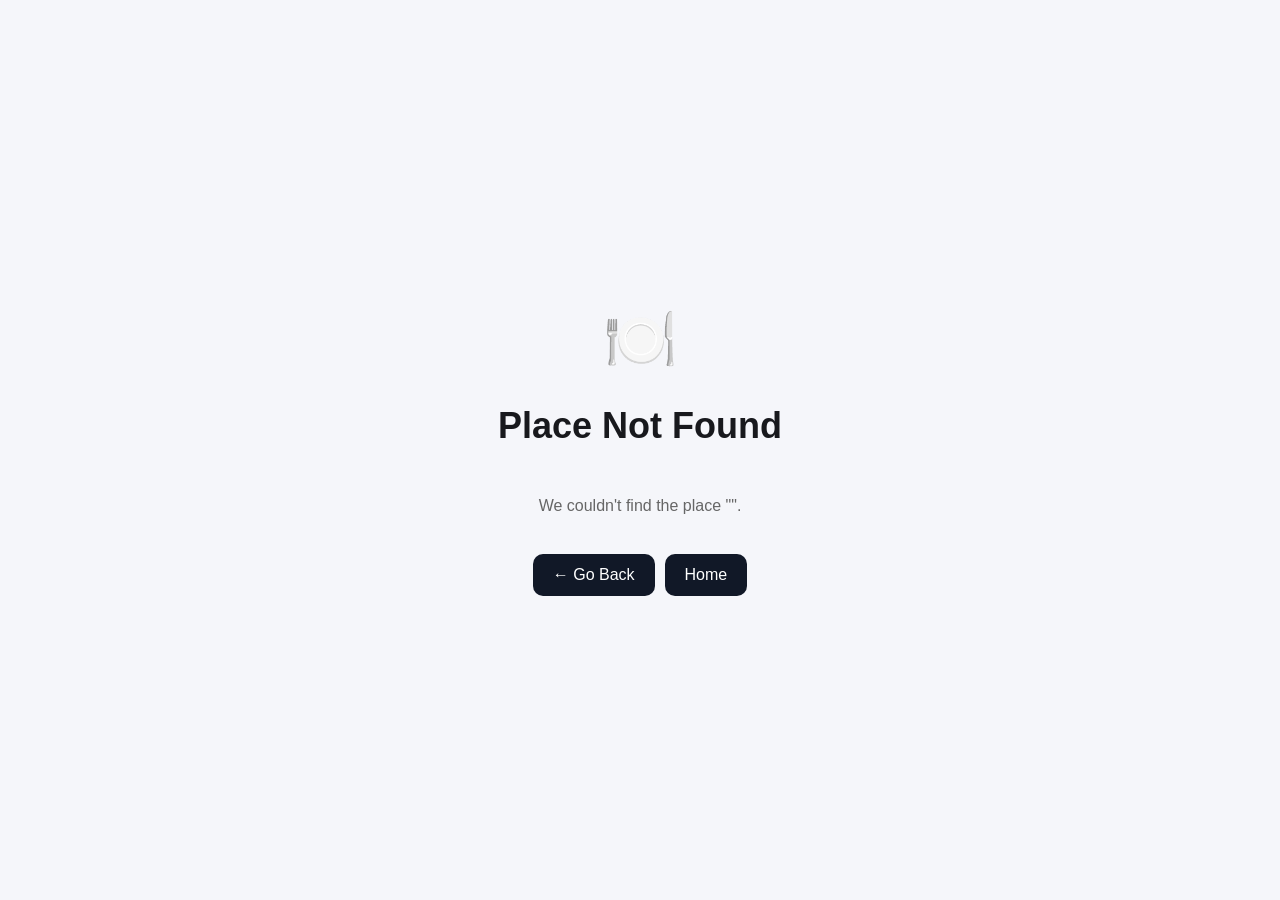
<file: restaurant.html>
<!DOCTYPE html>
<html lang="en">
<head>
  <meta charset="UTF-8">
  <meta name="viewport" content="width=device-width, initial-scale=1.0">
  <title>Restaurants | Kolkata Tourist Guide</title>
  <link rel="stylesheet" href="restaurant.css">
</head>
<body>
  <header class="site-header">
    <a class="brand" href="#">🌆 Kolkata Tourist Guide</a>
    <nav>
      <a href="#">Home</a>
      <a href="#">Places</a>
      <a href="#">Hotels</a>
      <a class="active" href="#">Restaurants</a>
      <a href="#">Booking</a>
    </nav>
    <button id="themeBtn" class="theme-btn" type="button">🌙 Dark</button>
  </header>

  <main>
    <section class="hero">
      <div class="hero-overlay"></div>
      <div class="hero-content">
        <div class="nearby-badge">📍 Restaurants near Victoria Memorial</div>
        <h1>Restaurants</h1>
        <p id="restaurantCount">3 restaurants available near Victoria Memorial</p>
      </div>
    </section>

    <div class="top-actions">
      <button class="back-btn" type="button" onclick="goBack()">← Back</button>
      <a class="home-btn" href="#">🏠 Home</a>
    </div>

    <section class="restaurant-section">
      <div class="section-heading">
        <div>
          <h2>🍽️ Restaurants near Victoria Memorial</h2>
          <p>Discover restaurants, cuisine, facilities, contact and other information.</p>
        </div>
      </div>

      <div id="restaurantGrid" class="restaurant-grid"></div>
    </section>
  </main>

  <div id="detailModal" class="modal" aria-hidden="true">
    <div class="modal-card">
      <button class="close-btn" type="button" onclick="closeDetail()">×</button>
      <div id="detailContent"></div>
    </div>
  </div>

  <script src="restaurant.js"></script>
</body>
</html>
</file>
<file: restaurant.css>
/* =========================================================
   KOLKATA TOURIST GUIDE
   RESTAURANT.CSS
   Premium Restaurant + Edit Dashboard
========================================================= */

* {
  box-sizing: border-box;
}

:root {
  --restaurant-bg: #070b14;
  --restaurant-bg-2: #0b111d;

  --restaurant-card: #101827;
  --restaurant-card-2: #141e2e;
  --restaurant-input: #0b1422;

  --restaurant-text: #f4f7fb;
  --restaurant-muted: #8f9caf;
  --restaurant-muted-2: #667286;

  --restaurant-border: rgba(255,255,255,0.075);
  --restaurant-border-strong: rgba(255,255,255,0.13);

  --restaurant-orange: #ff7a18;
  --restaurant-orange-2: #ff9f43;
  --restaurant-orange-soft: rgba(255,122,24,0.12);

  --restaurant-green: #29c77a;
  --restaurant-red: #ff5d6c;

  --restaurant-radius: 14px;

  --restaurant-shadow:
    0 20px 60px rgba(0,0,0,0.32);
}

html {
  scroll-behavior: smooth;
}

body {
  margin: 0;
  min-height: 100vh;

  background:
    radial-gradient(
      circle at 10% 0%,
      rgba(255,122,24,0.06),
      transparent 30%
    ),
    radial-gradient(
      circle at 90% 10%,
      rgba(40,100,180,0.07),
      transparent 32%
    ),
    var(--restaurant-bg);

  color: var(--restaurant-text);

  font-family:
    Arial,
    "Noto Sans Bengali",
    sans-serif;

  -webkit-font-smoothing: antialiased;
}

button,
input,
textarea,
select {
  font: inherit;
}

button {
  cursor: pointer;
}

a {
  text-decoration: none;
  color: inherit;
}

img {
  max-width: 100%;
}


/* =========================================================
   LIGHT MODE
========================================================= */

body.light {
  --restaurant-bg: #f4f6fa;
  --restaurant-bg-2: #ffffff;

  --restaurant-card: #ffffff;
  --restaurant-card-2: #f8f9fc;
  --restaurant-input: #ffffff;

  --restaurant-text: #171b24;
  --restaurant-muted: #667085;
  --restaurant-muted-2: #8992a3;

  --restaurant-border: rgba(20,30,50,0.09);
  --restaurant-border-strong: rgba(20,30,50,0.15);

  --restaurant-shadow:
    0 18px 45px rgba(30,40,70,0.12);
}


/* =========================================================
   HIDDEN
========================================================= */

.hidden {
  display: none !important;
}


/* =========================================================
   RESTAURANT HERO
========================================================= */

.restaurant-hero {
  min-height: 360px;

  position: relative;

  display: flex;
  align-items: center;

  background:
    linear-gradient(
      90deg,
      rgba(0,0,0,0.82),
      rgba(0,0,0,0.40),
      rgba(0,0,0,0.65)
    ),
    var(--restaurant-hero-image, none);

  background-size: cover;
  background-position: center;

  border-bottom:
    1px solid var(--restaurant-border);
}

.restaurant-hero::after {
  content: "";

  position: absolute;
  inset: auto 0 0;

  height: 120px;

  background:
    linear-gradient(
      transparent,
      var(--restaurant-bg)
    );

  pointer-events: none;
}

.restaurant-hero-content {
  width: min(1200px, calc(100% - 48px));

  margin: auto;

  position: relative;
  z-index: 2;
}

.restaurant-hero-content h1 {
  max-width: 720px;

  margin: 0 0 14px;

  font-size:
    clamp(36px, 5vw, 64px);

  line-height: 1.04;

  font-weight: 800;

  letter-spacing: -1.8px;
}

.restaurant-hero-content p {
  max-width: 720px;

  margin: 0;

  color: rgba(255,255,255,0.78);

  font-size: 17px;
  line-height: 1.7;
}


/* =========================================================
   MAIN RESTAURANT PAGE
========================================================= */

.restaurant-main {
  width: min(1200px, calc(100% - 48px));

  margin: 42px auto 80px;
}

.restaurant-page-header {
  display: flex;
  align-items: flex-end;
  justify-content: space-between;

  gap: 20px;

  margin-bottom: 24px;
}

.restaurant-page-header h2 {
  margin: 0;

  font-size: 30px;
  letter-spacing: -0.5px;
}

.restaurant-page-header p {
  margin: 8px 0 0;

  color: var(--restaurant-muted);

  font-size: 14px;
}


/* =========================================================
   RESTAURANT LAYOUT
========================================================= */

.restaurant-layout {
  display: grid;

  grid-template-columns:
    390px
    minmax(0, 1fr);

  gap: 26px;

  align-items: start;
}


/* =========================================================
   RESTAURANT CARDS
========================================================= */

.restaurant-cards {
  display: flex;
  flex-direction: column;

  gap: 14px;
}

.restaurant-card {
  position: relative;

  overflow: hidden;

  background: var(--restaurant-card);

  border:
    1px solid var(--restaurant-border);

  border-radius: 18px;

  box-shadow: var(--restaurant-shadow);

  cursor: pointer;

  transition:
    transform .22s ease,
    border-color .22s ease,
    box-shadow .22s ease;
}

.restaurant-card:hover {
  transform: translateY(-3px);

  border-color:
    rgba(255,122,24,0.30);
}

.restaurant-card.active {
  border-color: var(--restaurant-orange);

  box-shadow:
    0 0 0 2px rgba(255,122,24,0.10),
    var(--restaurant-shadow);
}

.restaurant-card-image-wrapper {
  height: 205px;

  overflow: hidden;

  background: #151a24;
}

.restaurant-card-image {
  width: 100%;
  height: 100%;

  object-fit: cover;

  display: block;

  transition:
    transform .45s ease;
}

.restaurant-card:hover
.restaurant-card-image {
  transform: scale(1.055);
}

.restaurant-card-body {
  padding: 18px;
}

.restaurant-card-header {
  display: flex;

  justify-content: space-between;
  align-items: flex-start;

  gap: 12px;
}

.restaurant-card-header h3 {
  margin: 0;

  font-size: 20px;
  line-height: 1.3;
}

.restaurant-location {
  margin: 7px 0 0;

  color: var(--restaurant-muted);

  font-size: 12px;
}

.restaurant-rating,
.selected-restaurant-rating {
  flex-shrink: 0;

  padding: 6px 9px;

  border-radius: 999px;

  background:
    rgba(255,179,71,0.11);

  border:
    1px solid rgba(255,179,71,0.20);

  color: var(--restaurant-orange-2);

  font-size: 12px;
  font-weight: 800;
}

.restaurant-card-description {
  margin: 14px 0;

  color: var(--restaurant-muted);

  font-size: 13px;
  line-height: 1.65;
}

.restaurant-card-tags {
  display: flex;
  flex-wrap: wrap;

  gap: 7px;
}

.restaurant-card-tags span {
  padding: 6px 9px;

  border-radius: 999px;

  background:
    var(--restaurant-card-2);

  border:
    1px solid var(--restaurant-border);

  color: var(--restaurant-muted);

  font-size: 11px;
}

.restaurant-card-footer {
  display: flex;

  justify-content: space-between;

  margin-top: 15px;
  padding-top: 13px;

  border-top:
    1px solid var(--restaurant-border);

  color: var(--restaurant-muted-2);

  font-size: 11px;
}


/* =========================================================
   RESTAURANT DETAILS
========================================================= */

.restaurant-details-panel {
  min-width: 0;

  overflow: hidden;

  background: var(--restaurant-card);

  border:
    1px solid var(--restaurant-border);

  border-radius: 20px;

  box-shadow: var(--restaurant-shadow);

  position: sticky;
  top: 20px;
}

.restaurant-details-empty {
  min-height: 430px;

  display: flex;
  flex-direction: column;

  justify-content: center;
  align-items: center;

  text-align: center;

  padding: 40px;
}

.restaurant-empty-icon {
  width: 72px;
  height: 72px;

  display: grid;
  place-items: center;

  margin-bottom: 16px;

  border-radius: 50%;

  background:
    var(--restaurant-card-2);

  font-size: 30px;
}

.restaurant-details-empty h3 {
  margin: 0 0 8px;

  font-size: 21px;
}

.restaurant-details-empty p {
  max-width: 440px;

  margin: 0;

  color: var(--restaurant-muted);

  line-height: 1.6;
}


/* =========================================================
   SELECTED RESTAURANT
========================================================= */

.selected-restaurant-image {
  width: 100%;
  height: 310px;

  display: block;

  object-fit: cover;
}

.selected-restaurant-content {
  padding: 28px;
}

.selected-restaurant-header {
  display: flex;

  justify-content: space-between;
  align-items: flex-start;

  gap: 20px;
}

.restaurant-section-label {
  margin: 0 0 8px;

  color: var(--restaurant-orange);

  font-size: 10px;
  font-weight: 800;

  letter-spacing: 2px;
}

.selected-restaurant-header h2 {
  margin: 0;

  font-size: 34px;
  line-height: 1.15;
}

.selected-restaurant-location {
  margin: 8px 0 0;

  color: var(--restaurant-muted);
}

.selected-restaurant-description {
  margin: 21px 0;

  color: var(--restaurant-muted);

  font-size: 14px;
  line-height: 1.75;
}


/* =========================================================
   QUICK INFO
========================================================= */

.restaurant-quick-info {
  display: grid;

  grid-template-columns:
    repeat(4, 1fr);

  gap: 10px;

  margin-bottom: 28px;
}

.restaurant-quick-info > div {
  padding: 14px;

  background:
    var(--restaurant-card-2);

  border:
    1px solid var(--restaurant-border);

  border-radius: 13px;
}

.restaurant-quick-info span {
  display: block;

  margin-bottom: 6px;

  color: var(--restaurant-muted-2);

  font-size: 10px;
}

.restaurant-quick-info strong {
  display: block;

  font-size: 13px;

  line-height: 1.4;
}


/* =========================================================
   SECTION TITLES
========================================================= */

.restaurant-details-title {
  margin: 27px 0 13px;

  font-size: 18px;
}


/* =========================================================
   CONTACT
========================================================= */

.restaurant-contact-grid {
  display: grid;

  grid-template-columns:
    repeat(3, 1fr);

  gap: 10px;
}

.restaurant-contact-grid > div {
  padding: 15px;

  background:
    var(--restaurant-card-2);

  border:
    1px solid var(--restaurant-border);

  border-radius: 13px;
}

.restaurant-contact-grid span {
  display: block;

  margin-bottom: 6px;

  color: var(--restaurant-muted-2);

  font-size: 10px;
}

.restaurant-contact-grid strong {
  display: block;

  font-size: 12px;

  line-height: 1.5;
}


/* =========================================================
   MENU
========================================================= */

.restaurant-menu-list {
  display: flex;
  flex-direction: column;

  gap: 7px;
}

.restaurant-menu-item {
  display: flex;

  justify-content: space-between;
  align-items: center;

  gap: 15px;

  padding: 12px 14px;

  background:
    var(--restaurant-card-2);

  border:
    1px solid var(--restaurant-border);

  border-radius: 11px;
}

.restaurant-menu-item span {
  font-size: 13px;
}

.restaurant-menu-item strong {
  color: var(--restaurant-orange-2);

  white-space: nowrap;
}

.restaurant-no-menu {
  padding: 18px;

  text-align: center;

  color: var(--restaurant-muted);

  background:
    var(--restaurant-card-2);

  border-radius: 11px;
}


/* =========================================================
   FACILITIES
========================================================= */

.selected-restaurant-facilities {
  display: flex;
  flex-wrap: wrap;

  gap: 8px;
}

.restaurant-facility {
  padding: 7px 10px;

  background:
    var(--restaurant-card-2);

  border:
    1px solid var(--restaurant-border);

  border-radius: 999px;

  color: var(--restaurant-muted);

  font-size: 11px;
}


/* =========================================================
   ACTION BUTTONS
========================================================= */

.restaurant-detail-actions {
  display: flex;

  gap: 10px;

  margin-top: 24px;
}

.restaurant-book-now,
.restaurant-edit-btn {
  min-height: 47px;

  padding: 0 19px;

  border-radius: 12px;

  font-weight: 800;

  transition:
    transform .2s ease,
    box-shadow .2s ease;
}

.restaurant-book-now {
  flex: 1;

  border: none;

  background:
    linear-gradient(
      135deg,
      var(--restaurant-orange),
      var(--restaurant-orange-2)
    );

  color: #111;

  box-shadow:
    0 10px 25px rgba(255,122,24,0.16);
}

.restaurant-edit-btn {
  border:
    1px solid var(--restaurant-border-strong);

  background:
    var(--restaurant-card-2);

  color: var(--restaurant-text);
}

.restaurant-book-now:hover,
.restaurant-edit-btn:hover {
  transform: translateY(-2px);
}


/* =========================================================
   MODAL BASE
========================================================= */

.restaurant-modal {
  position: fixed;

  inset: 0;

  z-index: 99999;

  display: flex;

  align-items: center;
  justify-content: center;

  padding: 20px;

  background:
    rgba(2,5,10,0.82);

  backdrop-filter:
    blur(12px);

  -webkit-backdrop-filter:
    blur(12px);
}

.restaurant-modal.hidden {
  display: none !important;
}


/* =========================================================
   ACCESS MODAL
========================================================= */

.restaurant-edit-access-box {
  width: min(500px, 100%);

  overflow: hidden;

  background:
    linear-gradient(
      180deg,
      #111b2b,
      #0d1522
    );

  border:
    1px solid var(--restaurant-border-strong);

  border-radius: 20px;

  box-shadow:
    0 35px 100px rgba(0,0,0,0.55);
}

.restaurant-edit-header {
  display: flex;

  justify-content: space-between;
  align-items: flex-start;

  gap: 18px;

  padding: 23px 25px;

  border-bottom:
    1px solid var(--restaurant-border);
}

.restaurant-edit-header > div:first-child {
  display: flex;

  align-items: flex-start;

  gap: 13px;
}

.restaurant-admin-icon {
  width: 43px;
  height: 43px;

  display: grid;
  place-items: center;

  flex-shrink: 0;

  border-radius: 12px;

  background:
    var(--restaurant-orange-soft);

  font-size: 20px;
}

.restaurant-edit-header h2 {
  margin: 0;

  font-size: 21px;

  letter-spacing: -0.3px;
}

.restaurant-edit-header p {
  margin: 6px 0 0;

  color: var(--restaurant-muted);

  font-size: 12px;
}

.restaurant-edit-close {
  width: 38px;
  height: 38px;

  flex-shrink: 0;

  display: grid;
  place-items: center;

  border:
    1px solid var(--restaurant-border);

  border-radius: 10px;

  background:
    var(--restaurant-card-2);

  color: var(--restaurant-muted);

  font-size: 22px;

  transition: .2s ease;
}

.restaurant-edit-close:hover {
  color: var(--restaurant-red);

  border-color:
    rgba(255,93,108,0.35);
}

.restaurant-edit-access-content {
  padding: 25px;
}

.restaurant-edit-target {
  padding: 15px;

  margin-bottom: 20px;

  border:
    1px solid var(--restaurant-border);

  border-radius: 12px;

  background:
    var(--restaurant-card-2);
}

.restaurant-edit-target span {
  display: block;

  margin-bottom: 6px;

  color: var(--restaurant-muted-2);

  font-size: 9px;
  font-weight: 800;

  letter-spacing: 1.5px;
}

.restaurant-edit-target strong {
  font-size: 16px;
}


/* =========================================================
   FORM COMMON
========================================================= */

.restaurant-form-group {
  margin-bottom: 15px;
}

.restaurant-form-group label,
.restaurant-edit-field label {
  display: block;

  margin-bottom: 7px;

  color: #b6bfce;

  font-size: 11px;
  font-weight: 700;
}

.restaurant-edit-field label span {
  color: var(--restaurant-orange);
}

.restaurant-form-group input,
.restaurant-form-group textarea,
.restaurant-form-group select,
.restaurant-edit-field input,
.restaurant-edit-field textarea,
.restaurant-edit-field select {
  width: 100%;

  min-height: 44px;

  padding: 10px 12px;

  outline: none;

  border:
    1px solid var(--restaurant-border-strong);

  border-radius: 9px;

  background:
    var(--restaurant-input);

  color:
    var(--restaurant-text);

  font-size: 12px;

  transition:
    border-color .2s ease,
    box-shadow .2s ease,
    background .2s ease;
}

.restaurant-form-group textarea,
.restaurant-edit-field textarea {
  min-height: 105px;

  resize: vertical;

  line-height: 1.6;
}

.restaurant-form-group input::placeholder,
.restaurant-edit-field input::placeholder,
.restaurant-edit-field textarea::placeholder {
  color: #586477;
}

.restaurant-form-group input:focus,
.restaurant-form-group textarea:focus,
.restaurant-form-group select:focus,
.restaurant-edit-field input:focus,
.restaurant-edit-field textarea:focus,
.restaurant-edit-field select:focus {
  border-color:
    var(--restaurant-orange);

  box-shadow:
    0 0 0 3px
    rgba(255,122,24,0.09);
}

.restaurant-edit-field input[readonly] {
  color: var(--restaurant-muted);

  background:
    rgba(255,255,255,0.025);

  cursor: not-allowed;
}

.restaurant-edit-field small {
  display: block;

  margin-top: 5px;

  color: var(--restaurant-muted-2);

  font-size: 9px;
}


/* =========================================================
   SELECT
========================================================= */

.restaurant-edit-field select {
  appearance: auto;

  cursor: pointer;
}

.restaurant-edit-field select option {
  background: #111827;
  color: white;
}


/* =========================================================
   VERIFY BUTTON
========================================================= */

.restaurant-primary-btn {
  width: 100%;

  min-height: 48px;

  border: none;

  border-radius: 11px;

  background:
    linear-gradient(
      135deg,
      var(--restaurant-orange),
      var(--restaurant-orange-2)
    );

  color: #101010;

  font-weight: 800;

  box-shadow:
    0 10px 25px
    rgba(255,122,24,0.16);

  transition:
    transform .2s ease,
    box-shadow .2s ease;
}

.restaurant-primary-btn:hover {
  transform: translateY(-2px);

  box-shadow:
    0 14px 32px
    rgba(255,122,24,0.25);
}

.restaurant-primary-btn:disabled {
  opacity: .55;

  cursor: wait;

  transform: none;
}

.restaurant-edit-access-error {
  min-height: 20px;

  margin: 10px 0;

  color: var(--restaurant-red);

  font-size: 11px;
}


/* =========================================================
   EDIT DASHBOARD
========================================================= */

.restaurant-edit-dashboard {
  width: min(1220px, 100%);

  max-height:
    calc(100vh - 30px);

  overflow-y: auto;

  padding: 15px;

  border-radius: 17px;

  background:
    #080e18;

  box-shadow:
    0 35px 100px rgba(0,0,0,0.55);

  scrollbar-width: thin;

  scrollbar-color:
    #303b4d
    transparent;
}

.restaurant-edit-dashboard::-webkit-scrollbar {
  width: 7px;
}

.restaurant-edit-dashboard::-webkit-scrollbar-thumb {
  background: #303b4d;

  border-radius: 20px;
}


/* =========================================================
   DASHBOARD HEADER
========================================================= */

.restaurant-dashboard-header {
  display: flex;

  align-items: center;
  justify-content: space-between;

  gap: 20px;

  padding: 19px 21px;

  margin-bottom: 12px;

  background:
    linear-gradient(
      135deg,
      #111c2d,
      #0e1726
    );

  border:
    1px solid var(--restaurant-border-strong);

  border-radius: 13px;
}

.restaurant-dashboard-title {
  display: flex;

  align-items: center;

  gap: 13px;
}

.restaurant-dashboard-title-icon {
  width: 43px;
  height: 43px;

  display: grid;
  place-items: center;

  border-radius: 11px;

  background:
    var(--restaurant-orange-soft);

  color: var(--restaurant-orange);

  font-size: 20px;
}

.restaurant-admin-label {
  margin-bottom: 3px;

  color: var(--restaurant-orange);

  font-size: 9px;
  font-weight: 800;

  letter-spacing: 1.5px;
}

.restaurant-dashboard-header h2 {
  margin: 0;

  font-size: 20px;

  letter-spacing: -0.3px;
}

.restaurant-dashboard-header p {
  margin: 4px 0 0;

  color: var(--restaurant-muted);

  font-size: 11px;
}

.restaurant-back-btn {
  min-height: 38px;

  padding: 0 14px;

  border:
    1px solid var(--restaurant-border-strong);

  border-radius: 9px;

  background:
    rgba(255,255,255,0.025);

  color: var(--restaurant-muted);

  font-size: 11px;

  transition: .2s ease;
}

.restaurant-back-btn:hover {
  color: var(--restaurant-text);

  border-color:
    rgba(255,122,24,0.35);
}


/* =========================================================
   DASHBOARD FORM
========================================================= */

.restaurant-dashboard-form {
  display: flex;

  flex-direction: column;

  gap: 10px;
}


/* =========================================================
   EDIT CARD
========================================================= */

.restaurant-edit-card {
  padding: 17px;

  background:
    linear-gradient(
      135deg,
      rgba(17,27,43,0.98),
      rgba(13,21,34,0.98)
    );

  border:
    1px solid var(--restaurant-border);

  border-radius: 12px;
}

.restaurant-card-heading {
  display: flex;

  align-items: center;

  gap: 10px;

  margin-bottom: 15px;

  padding-bottom: 12px;

  border-bottom:
    1px solid var(--restaurant-border);
}

.restaurant-card-heading-icon {
  width: 29px;
  height: 29px;

  display: grid;
  place-items: center;

  border-radius: 8px;

  background:
    var(--restaurant-orange-soft);

  color:
    var(--restaurant-orange);

  font-size: 14px;
}

.restaurant-card-heading h3 {
  margin: 0;

  color: var(--restaurant-orange);

  font-size: 14px;

  font-weight: 800;
}

.restaurant-card-heading p {
  margin: 3px 0 0;

  color: var(--restaurant-muted-2);

  font-size: 9px;
}


/* =========================================================
   TWO COLUMN GRID
========================================================= */

.restaurant-edit-grid {
  display: grid;

  grid-template-columns:
    repeat(2, minmax(0, 1fr));

  gap: 13px;
}

.restaurant-edit-field {
  min-width: 0;
}

.restaurant-edit-field.full {
  grid-column: 1 / -1;
}


/* =========================================================
   IMAGE URL SECTION
========================================================= */

.restaurant-image-url-info {
  display: flex;

  align-items: center;

  gap: 9px;

  padding: 11px 13px;

  margin-bottom: 14px;

  border:
    1px solid rgba(255,122,24,0.16);

  border-radius: 9px;

  background:
    rgba(255,122,24,0.055);
}

.restaurant-image-url-info strong {
  color: var(--restaurant-orange-2);

  font-size: 10px;
}

.restaurant-image-url-info span {
  color: var(--restaurant-muted);

  font-size: 9px;
}


/* =========================================================
   IMAGE URL GRID
========================================================= */

.restaurant-image-url-grid {
  display: grid;

  grid-template-columns:
    repeat(2, minmax(0, 1fr));

  gap: 12px;
}

.restaurant-image-url-card {
  position: relative;

  padding: 13px;

  background:
    rgba(8,14,24,0.70);

  border:
    1px solid var(--restaurant-border);

  border-radius: 11px;
}

.restaurant-image-number {
  position: absolute;

  top: 10px;
  right: 10px;

  width: 27px;
  height: 27px;

  display: grid;
  place-items: center;

  border-radius: 8px;

  background:
    var(--restaurant-orange-soft);

  color:
    var(--restaurant-orange);

  font-size: 9px;
  font-weight: 800;
}

.restaurant-image-url-card .restaurant-edit-field {
  padding-right: 38px;
}


/* =========================================================
   IMAGE PREVIEW
========================================================= */

.restaurant-image-preview {
  width: 100%;

  height: 145px;

  display: flex;

  align-items: center;
  justify-content: center;

  overflow: hidden;

  margin-top: 8px;

  border:
    1px dashed
    rgba(255,255,255,0.13);

  border-radius: 9px;

  background:
    #080e18;

  color: var(--restaurant-muted-2);

  font-size: 10px;

  text-align: center;
}

.restaurant-image-preview img {
  width: 100%;
  height: 100%;

  object-fit: cover;

  display: block;
}

.restaurant-image-preview.has-image {
  border-style: solid;

  border-color:
    rgba(255,122,24,0.20);
}


/* =========================================================
   SAVE STATUS
========================================================= */

.restaurant-edit-status {
  min-height: 20px;

  padding: 0 3px;

  font-size: 11px;
  font-weight: 700;
}

.restaurant-edit-status.success {
  color: var(--restaurant-green);
}

.restaurant-edit-status.error {
  color: var(--restaurant-red);
}

.restaurant-edit-status.loading {
  color: var(--restaurant-orange-2);
}


/* =========================================================
   SAVE BAR
========================================================= */

.restaurant-save-bar {
  display: flex;

  gap: 10px;

  position: sticky;

  bottom: 0;

  z-index: 50;

  padding: 10px 0 2px;

  background:
    linear-gradient(
      transparent,
      #080e18 30%
    );
}

.restaurant-cancel-btn {
  min-height: 48px;

  min-width: 105px;

  padding: 0 18px;

  border:
    1px solid var(--restaurant-border-strong);

  border-radius: 10px;

  background:
    #111a29;

  color:
    var(--restaurant-muted);

  font-size: 12px;
  font-weight: 700;

  transition: .2s ease;
}

.restaurant-cancel-btn:hover {
  color: var(--restaurant-text);

  border-color:
    rgba(255,255,255,0.20);
}

.restaurant-save-btn {
  flex: 1;

  min-height: 48px;

  border: none;

  border-radius: 10px;

  background:
    linear-gradient(
      135deg,
      #f97813,
      #ff9e3d
    );

  color: #111;

  font-size: 13px;
  font-weight: 900;

  box-shadow:
    0 10px 25px
    rgba(255,122,24,0.17);

  transition:
    transform .2s ease,
    box-shadow .2s ease,
    opacity .2s ease;
}

.restaurant-save-btn:hover {
  transform: translateY(-2px);

  box-shadow:
    0 14px 32px
    rgba(255,122,24,0.28);
}

.restaurant-save-btn:disabled {
  opacity: .55;

  cursor: wait;

  transform: none;
}


/* =========================================================
   BOOKING MODAL
========================================================= */

.restaurant-booking-modal {
  width: min(620px, 100%);

  max-height:
    calc(100vh - 40px);

  overflow-y: auto;

  background:
    var(--restaurant-card);

  border:
    1px solid var(--restaurant-border-strong);

  border-radius: 18px;

  box-shadow:
    0 30px 90px rgba(0,0,0,0.55);
}

.restaurant-modal-header {
  display: flex;

  justify-content: space-between;
  align-items: center;

  padding: 20px;

  border-bottom:
    1px solid var(--restaurant-border);
}

.restaurant-modal-header h2 {
  margin: 0;

  font-size: 20px;
}

.restaurant-modal-close {
  width: 37px;
  height: 37px;

  border:
    1px solid var(--restaurant-border);

  border-radius: 9px;

  background:
    var(--restaurant-card-2);

  color: var(--restaurant-muted);

  font-size: 20px;
}

#restaurantBookingForm {
  padding: 21px;
}

.restaurant-form-row {
  display: grid;

  grid-template-columns:
    1fr 1fr;

  gap: 12px;
}

.restaurant-booking-summary {
  padding: 14px;

  margin-bottom: 17px;

  background:
    var(--restaurant-card-2);

  border:
    1px solid var(--restaurant-border);

  border-radius: 11px;
}

.restaurant-booking-summary span {
  display: block;

  color: var(--restaurant-muted);

  font-size: 10px;
}

.restaurant-booking-summary strong {
  display: block;

  margin-top: 4px;

  font-size: 14px;
}

.restaurant-booking-submit {
  width: 100%;

  min-height: 48px;

  border: none;

  border-radius: 10px;

  background:
    linear-gradient(
      135deg,
      var(--restaurant-orange),
      var(--restaurant-orange-2)
    );

  color: #111;

  font-weight: 800;
}


/* =========================================================
   MOBILE RESTAURANT DETAILS
========================================================= */

#mobileRestaurantDetails {
  display: none;
}


/* =========================================================
   TABLET
========================================================= */

@media (max-width: 1050px) {

  .restaurant-layout {
    grid-template-columns:
      330px
      minmax(0, 1fr);
  }

  .restaurant-quick-info {
    grid-template-columns:
      repeat(2, 1fr);
  }

  .restaurant-contact-grid {
    grid-template-columns:
      1fr;
  }

}


/* =========================================================
   MOBILE
========================================================= */

@media (max-width: 850px) {

  .restaurant-main {
    width:
      calc(100% - 24px);

    margin-top: 25px;
  }

  .restaurant-layout {
    display: block;
  }

  .restaurant-cards {
    margin-bottom: 20px;
  }

  .restaurant-details-panel {
    position: static;
  }

  #selectedRestaurantDetails {
    display: none !important;
  }

  #mobileRestaurantDetails {
    display: block;
  }

  .restaurant-page-header {
    display: block;
  }

  .restaurant-page-header h2 {
    font-size: 25px;
  }

  .restaurant-hero {
    min-height: 300px;
  }

  .selected-restaurant-image {
    height: 250px;
  }

  .selected-restaurant-content {
    padding: 20px;
  }

  .selected-restaurant-header h2 {
    font-size: 27px;
  }

  .restaurant-quick-info {
    grid-template-columns:
      1fr 1fr;
  }

  .restaurant-detail-actions {
    flex-direction: column;
  }

  .restaurant-book-now,
  .restaurant-edit-btn {
    width: 100%;
  }

  /* Edit dashboard */

  .restaurant-modal {
    padding: 8px;
  }

  .restaurant-edit-dashboard {
    max-height:
      calc(100vh - 16px);

    padding: 9px;
  }

  .restaurant-dashboard-header {
    align-items: flex-start;

    flex-direction: column;
  }

  .restaurant-back-btn {
    width: 100%;
  }

  .restaurant-edit-grid {
    grid-template-columns: 1fr;
  }

  .restaurant-edit-field.full {
    grid-column: auto;
  }

  .restaurant-image-url-grid {
    grid-template-columns: 1fr;
  }

}


/* =========================================================
   SMALL MOBILE
========================================================= */

@media (max-width: 520px) {

  .restaurant-main {
    width:
      calc(100% - 16px);
  }

  .restaurant-hero-content {
    width:
      calc(100% - 28px);
  }

  .restaurant-hero-content h1 {
    font-size: 34px;
  }

  .restaurant-card-image-wrapper {
    height: 180px;
  }

  .restaurant-quick-info {
    grid-template-columns: 1fr;
  }

  .restaurant-form-row {
    grid-template-columns: 1fr;
  }

  .restaurant-action-links {
    flex-direction: column;
  }

  .restaurant-link-btn {
    width: 100%;
  }

  .restaurant-edit-header {
    padding: 17px;
  }

  .restaurant-edit-access-content {
    padding: 17px;
  }

  .restaurant-dashboard-header {
    padding: 15px;
  }

  .restaurant-edit-card {
    padding: 13px;
  }

  .restaurant-save-bar {
    flex-direction: column;
  }

  .restaurant-cancel-btn,
  .restaurant-save-btn {
    width: 100%;
  }

}


/* =========================================================
   REDUCED MOTION
========================================================= */

@media (prefers-reduced-motion: reduce) {

  *,
  *::before,
  *::after {
    scroll-behavior: auto !important;

    transition-duration:
      0.01ms !important;

    animation-duration:
      0.01ms !important;
  }

}
</file>
